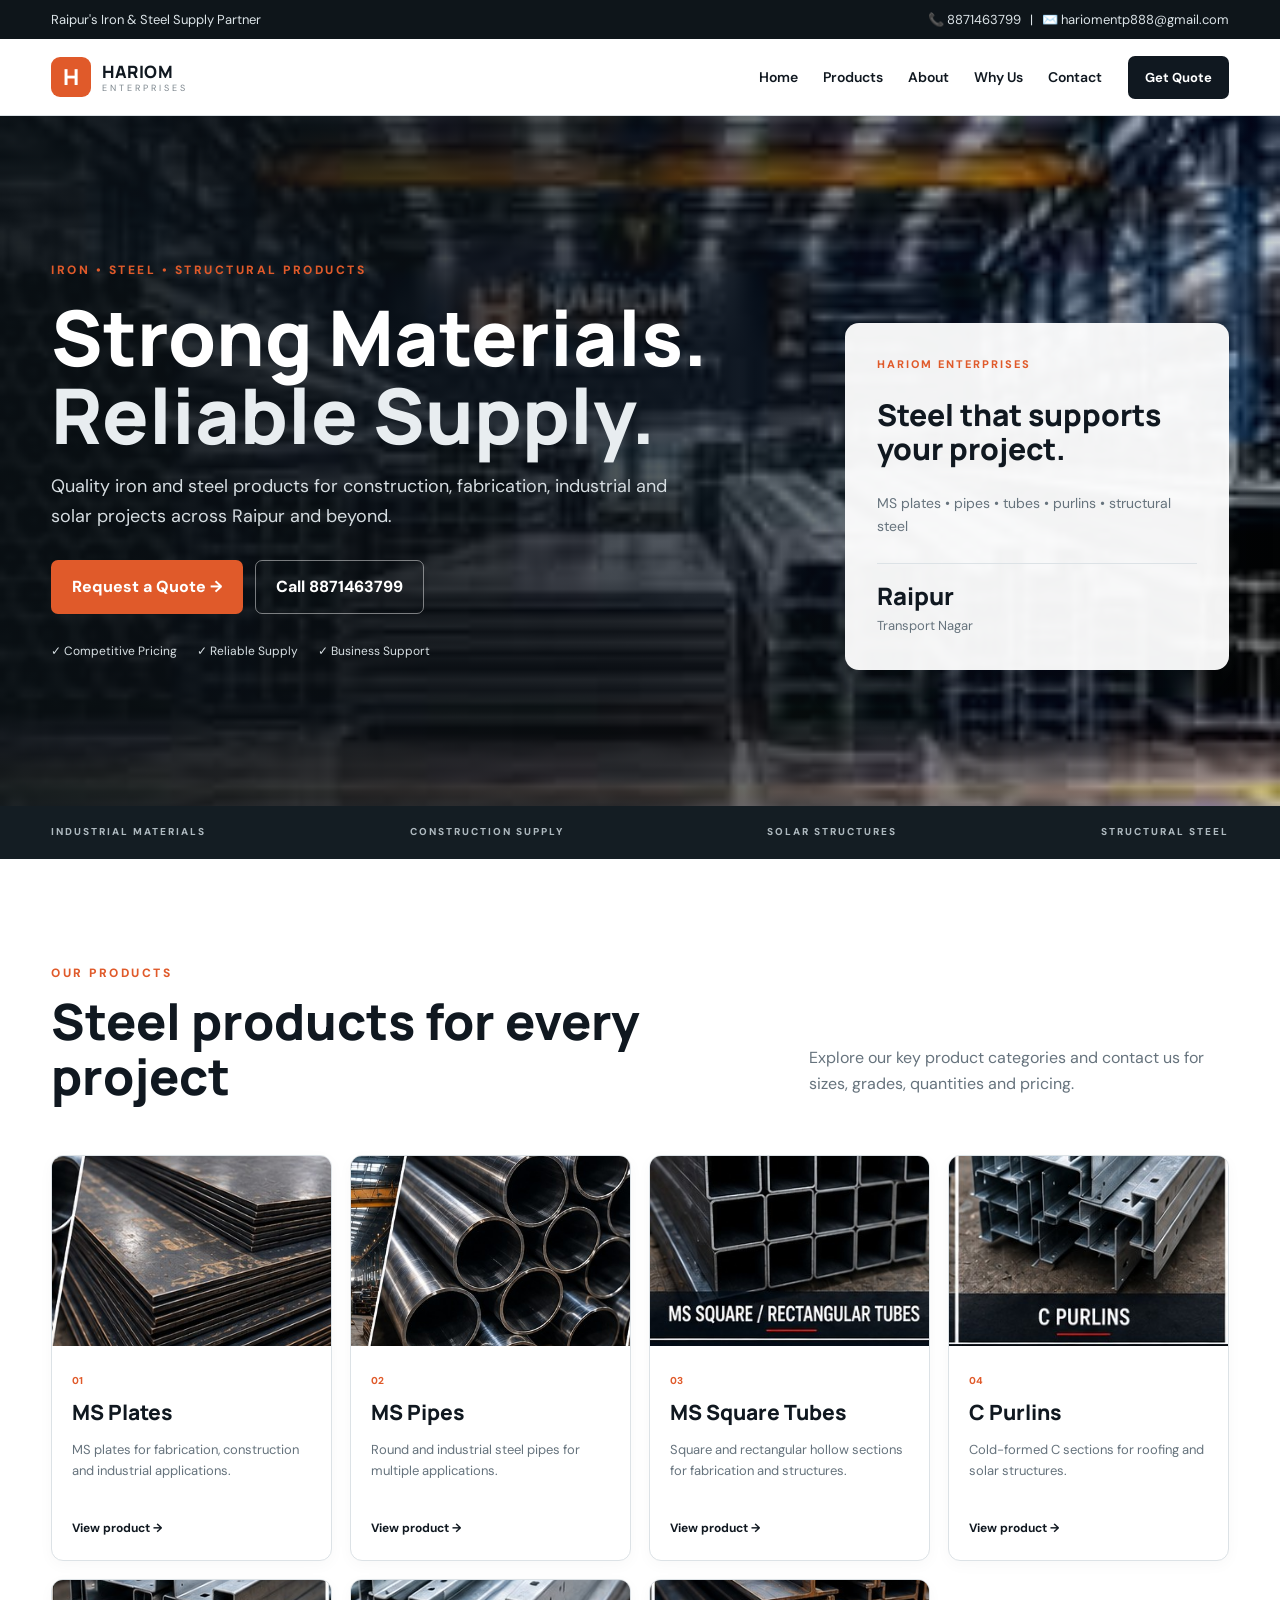
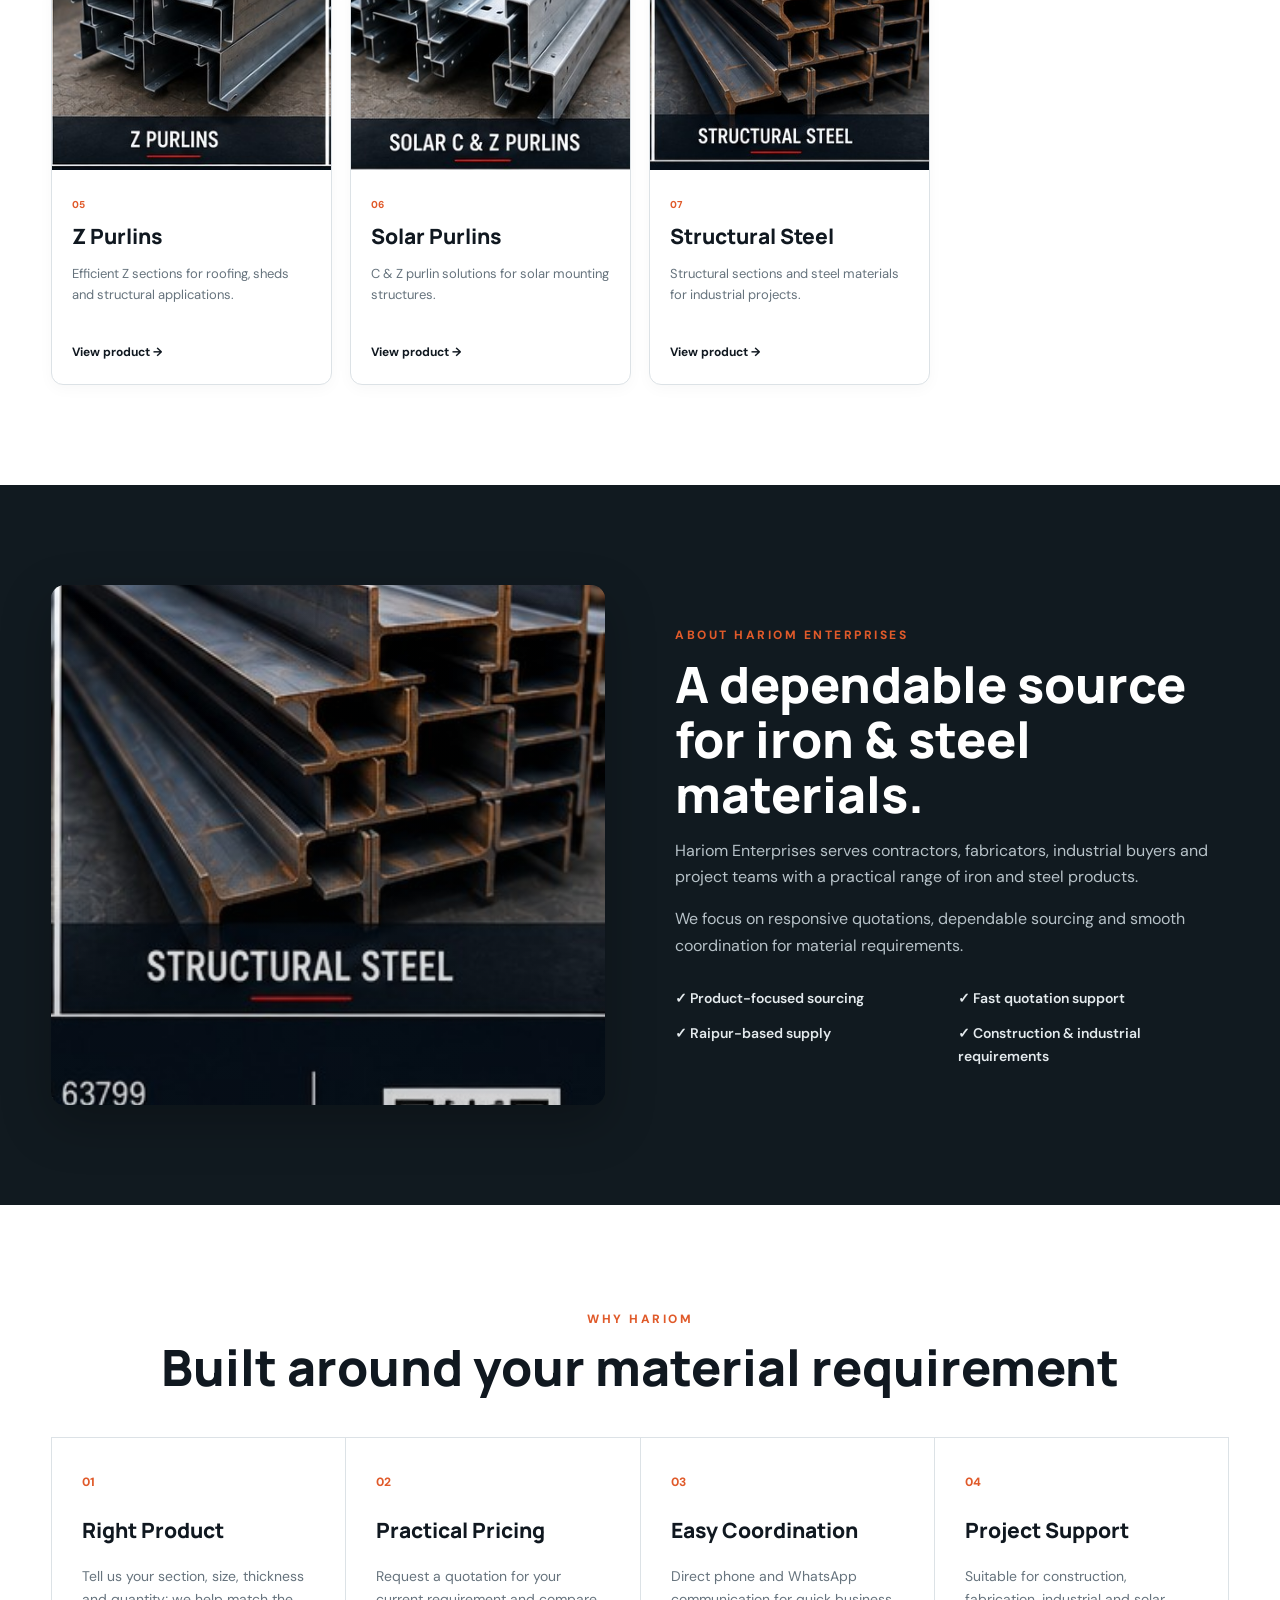
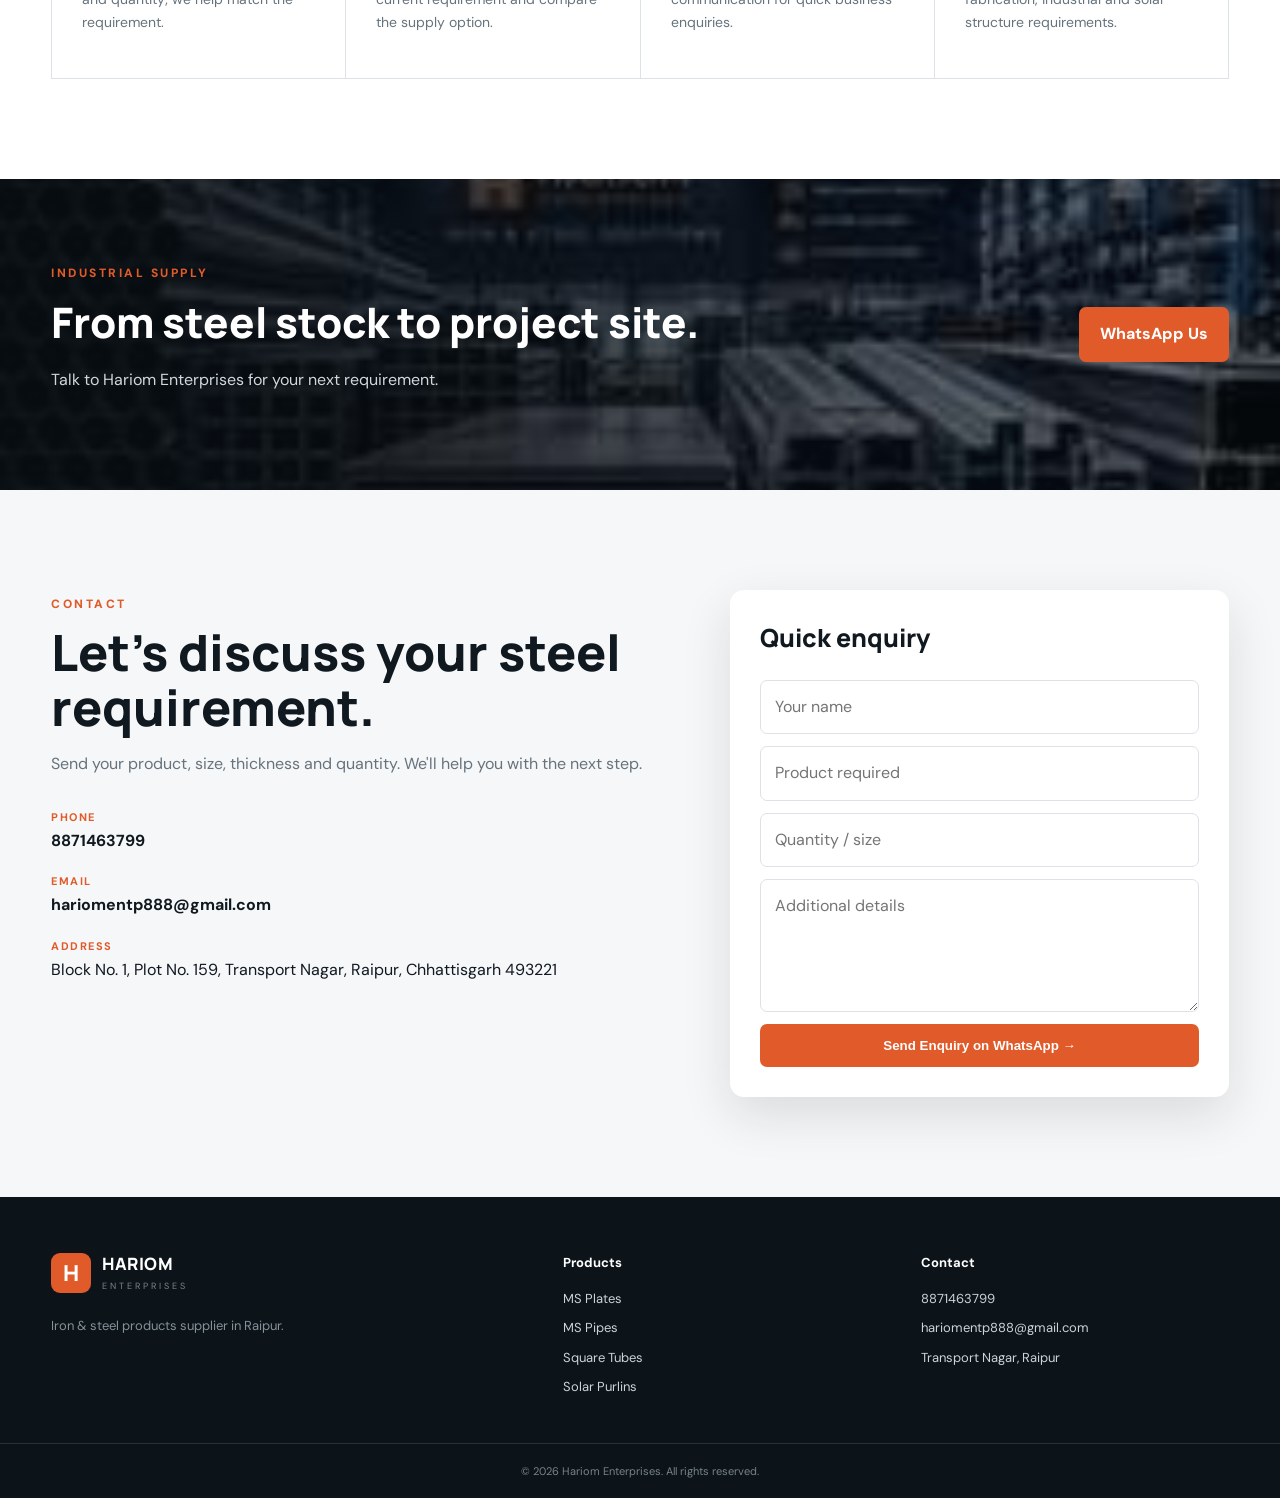
<file: index.html>
<!DOCTYPE html>
<html lang="en">
<head>
<meta charset="UTF-8">
<meta property="og:image" content="images/ms-plates.jpg?v=20260815-4">
<meta name="viewport" content="width=device-width, initial-scale=1.0">
<meta name="google-site-verification" content="VO7mSsvs2NDAKOU-EGrUl00qIFv66SoZCA-icgrVNXg">
<meta name="description" content="Hariom Enterprises, Raipur - trusted supplier of MS plates, MS pipes, square tubes, C & Z purlins, solar purlins and structural steel. Get a quote today.">
<meta name="keywords" content="iron steel supplier Raipur, MS plates Raipur, MS pipes Raipur, square tubes Raipur, C purlin Raipur, Z purlin Raipur, solar purlin Raipur, structural steel Raipur">
<meta name="robots" content="index, follow">
<link rel="canonical" href="https://hariomentp888-dotcom.github.io/hariom-enterprises/">
<title>Hariom Enterprises | Iron & Steel Supplier in Raipur</title>
<link rel="stylesheet" href="style.css?v=20260815-8">
</head>
<body>
<div class="topbar"><div class="wrap"><span>Raipur's Iron & Steel Supply Partner</span><span>📞 8871463799 &nbsp; | &nbsp; ✉️ hariomentp888@gmail.com</span></div></div>
<header class="header"><div class="wrap nav"><a class="brand" href="index.html"><span class="brand-mark">H</span><span><b>HARIOM</b><small>ENTERPRISES</small></span></a><button class="menu" aria-label="Open menu">☰</button><nav><a href="#home">Home</a><a href="#products">Products</a><a href="#about">About</a><a href="#why">Why Us</a><a href="#contact">Contact</a></nav><a class="nav-quote" href="https://wa.me/918871463799?text=Hello%20Hariom%20Enterprises,%20I%20need%20a%20quotation." target="_blank" rel="noopener">Get Quote</a></div></header>
<main>
<section id="home" class="hero"><div class="wrap hero-grid"><div class="hero-copy"><div class="eyebrow">IRON • STEEL • STRUCTURAL PRODUCTS</div><h1>Strong Materials.<br><em>Reliable Supply.</em></h1><p>Quality iron and steel products for construction, fabrication, industrial and solar projects across Raipur and beyond.</p><div class="actions"><a class="btn primary" href="https://wa.me/918871463799?text=Hello%20Hariom%20Enterprises,%20please%20send%20me%20a%20quotation." target="_blank" rel="noopener">Request a Quote →</a><a class="btn ghost" href="tel:+918871463799">Call 8871463799</a></div><div class="hero-points"><span>✓ Competitive Pricing</span><span>✓ Reliable Supply</span><span>✓ Business Support</span></div></div><div class="hero-card"><div class="card-label">HARIOM ENTERPRISES</div><h2>Steel that supports your project.</h2><p>MS plates • pipes • tubes • purlins • structural steel</p><div class="mini-stat"><b>Raipur</b><span>Transport Nagar</span></div></div></div></section>
<section class="trust-strip"><div class="wrap trust"><span>INDUSTRIAL MATERIALS</span><span>CONSTRUCTION SUPPLY</span><span>SOLAR STRUCTURES</span><span>STRUCTURAL STEEL</span></div></section>
<section id="products" class="section"><div class="wrap"><div class="section-head"><div><span class="kicker">OUR PRODUCTS</span><h2>Steel products for every project</h2></div><p>Explore our key product categories and contact us for sizes, grades, quantities and pricing.</p></div><div class="product-grid">
<a class="product" href="ms-plates-raipur.html"><div class="product-img plates"></div><div class="product-body"><span>01</span><h3>MS Plates</h3><p>MS plates for fabrication, construction and industrial applications.</p><b>View product →</b></div></a>
<a class="product" href="ms-pipes-raipur.html"><div class="product-img pipes"></div><div class="product-body"><span>02</span><h3>MS Pipes</h3><p>Round and industrial steel pipes for multiple applications.</p><b>View product →</b></div></a>
<a class="product" href="ms-square-tubes-raipur.html"><div class="product-img tubes"></div><div class="product-body"><span>03</span><h3>MS Square Tubes</h3><p>Square and rectangular hollow sections for fabrication and structures.</p><b>View product →</b></div></a>
<a class="product" href="c-purlins-raipur.html"><div class="product-img cpurlin"></div><div class="product-body"><span>04</span><h3>C Purlins</h3><p>Cold-formed C sections for roofing and solar structures.</p><b>View product →</b></div></a>
<a class="product" href="z-purlins-raipur.html"><div class="product-img zpurlin"></div><div class="product-body"><span>05</span><h3>Z Purlins</h3><p>Efficient Z sections for roofing, sheds and structural applications.</p><b>View product →</b></div></a>
<a class="product" href="solar-purlins-raipur.html"><div class="product-img solar"></div><div class="product-body"><span>06</span><h3>Solar Purlins</h3><p>C & Z purlin solutions for solar mounting structures.</p><b>View product →</b></div></a>
<a class="product" href="structural-steel-raipur.html"><div class="product-img structural"></div><div class="product-body"><span>07</span><h3>Structural Steel</h3><p>Structural sections and steel materials for industrial projects.</p><b>View product →</b></div></a>
</div></div></section>
<section id="about" class="split section dark"><div class="wrap split-grid"><div class="image-panel"><img src="images/structural-steel.jpg?v=20260815-9" alt="Hariom Enterprises structural steel products and warehouse supply in Raipur" loading="eager"></div><div class="content-panel"><span class="kicker">ABOUT HARIOM ENTERPRISES</span><h2>A dependable source for iron & steel materials.</h2><p>Hariom Enterprises serves contractors, fabricators, industrial buyers and project teams with a practical range of iron and steel products.</p><p>We focus on responsive quotations, dependable sourcing and smooth coordination for material requirements.</p><div class="checks"><span>✓ Product-focused sourcing</span><span>✓ Fast quotation support</span><span>✓ Raipur-based supply</span><span>✓ Construction & industrial requirements</span></div></div></div></section>
<section id="why" class="section"><div class="wrap"><div class="section-head center"><div><span class="kicker">WHY HARIOM</span><h2>Built around your material requirement</h2></div></div><div class="why-grid"><div class="why"><i>01</i><h3>Right Product</h3><p>Tell us your section, size, thickness and quantity; we help match the requirement.</p></div><div class="why"><i>02</i><h3>Practical Pricing</h3><p>Request a quotation for your current requirement and compare the supply option.</p></div><div class="why"><i>03</i><h3>Easy Coordination</h3><p>Direct phone and WhatsApp communication for quick business enquiries.</p></div><div class="why"><i>04</i><h3>Project Support</h3><p>Suitable for construction, fabrication, industrial and solar structure requirements.</p></div></div></div></section>
<section class="image-banner"><div class="wrap banner-inner"><div><span class="kicker">INDUSTRIAL SUPPLY</span><h2>From steel stock to project site.</h2><p>Talk to Hariom Enterprises for your next requirement.</p></div><a class="btn primary" href="https://wa.me/918871463799?text=Hello%20Hariom%20Enterprises,%20I%20want%20to%20discuss%20a%20steel%20requirement." target="_blank" rel="noopener">WhatsApp Us</a></div></section>
<section id="contact" class="section contact-section"><div class="wrap contact-grid"><div><span class="kicker">CONTACT</span><h2>Let's discuss your steel requirement.</h2><p>Send your product, size, thickness and quantity. We'll help you with the next step.</p><div class="contact-list"><div><b>Phone</b><a href="tel:+918871463799">8871463799</a></div><div><b>Email</b><a href="mailto:hariomentp888@gmail.com">hariomentp888@gmail.com</a></div><div><b>Address</b><span>Block No. 1, Plot No. 159, Transport Nagar, Raipur, Chhattisgarh 493221</span></div></div></div><div class="quote-box"><h3>Quick enquiry</h3><form onsubmit="sendWhatsApp(event)"><input id="name" required placeholder="Your name"><input id="product" required placeholder="Product required"><input id="qty" placeholder="Quantity / size"><textarea id="message" rows="4" placeholder="Additional details"></textarea><button class="btn primary" type="submit">Send Enquiry on WhatsApp →</button></form></div></div></section>
</main>
<footer><div class="wrap footer-grid"><div><a class="brand footer-brand" href="index.html"><span class="brand-mark">H</span><span><b>HARIOM</b><small>ENTERPRISES</small></span></a><p>Iron & steel products supplier in Raipur.</p></div><div><b>Products</b><a href="ms-plates-raipur.html">MS Plates</a><a href="ms-pipes-raipur.html">MS Pipes</a><a href="ms-square-tubes-raipur.html">Square Tubes</a><a href="solar-purlins-raipur.html">Solar Purlins</a></div><div><b>Contact</b><a href="tel:+918871463799">8871463799</a><a href="mailto:hariomentp888@gmail.com">hariomentp888@gmail.com</a><span>Transport Nagar, Raipur</span></div></div><div class="copyright">© 2026 Hariom Enterprises. All rights reserved.</div></footer>
<script src="script.js?v=20260815-4"></script>
</body></html>
</file>
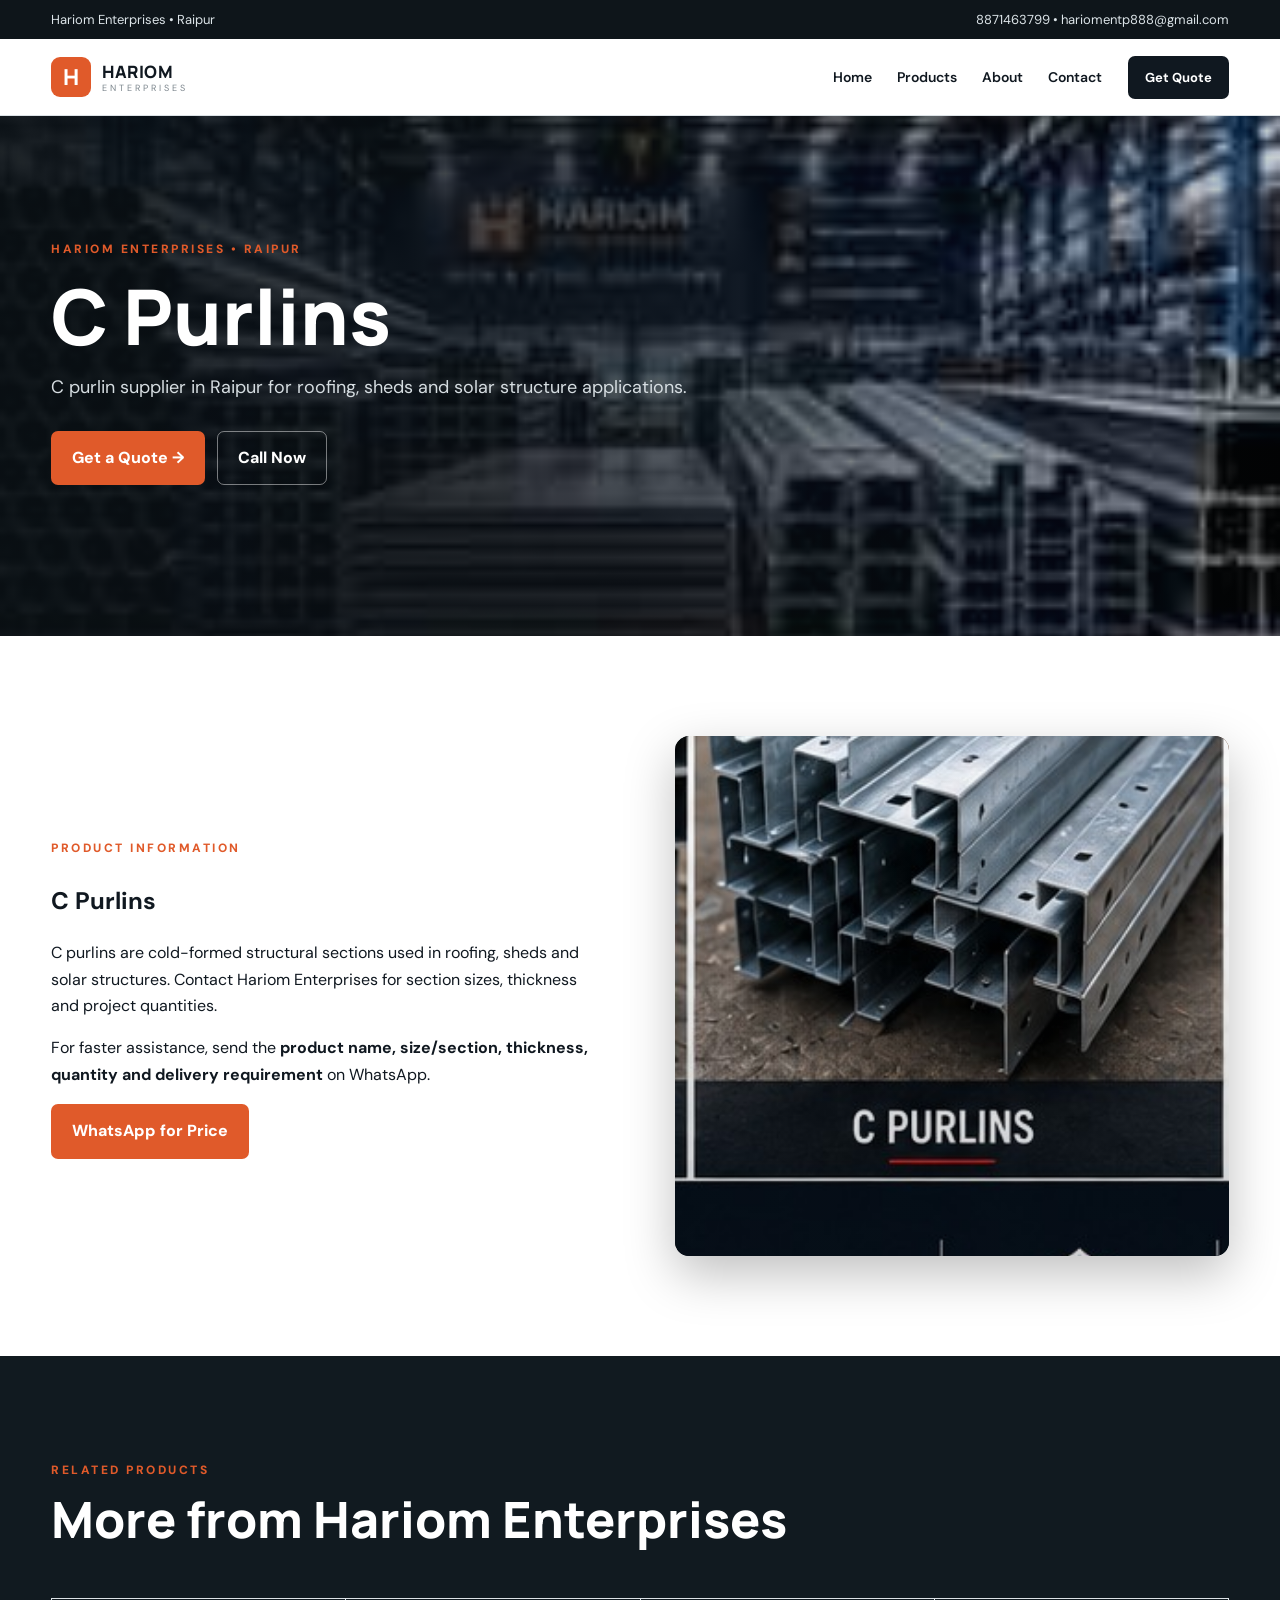
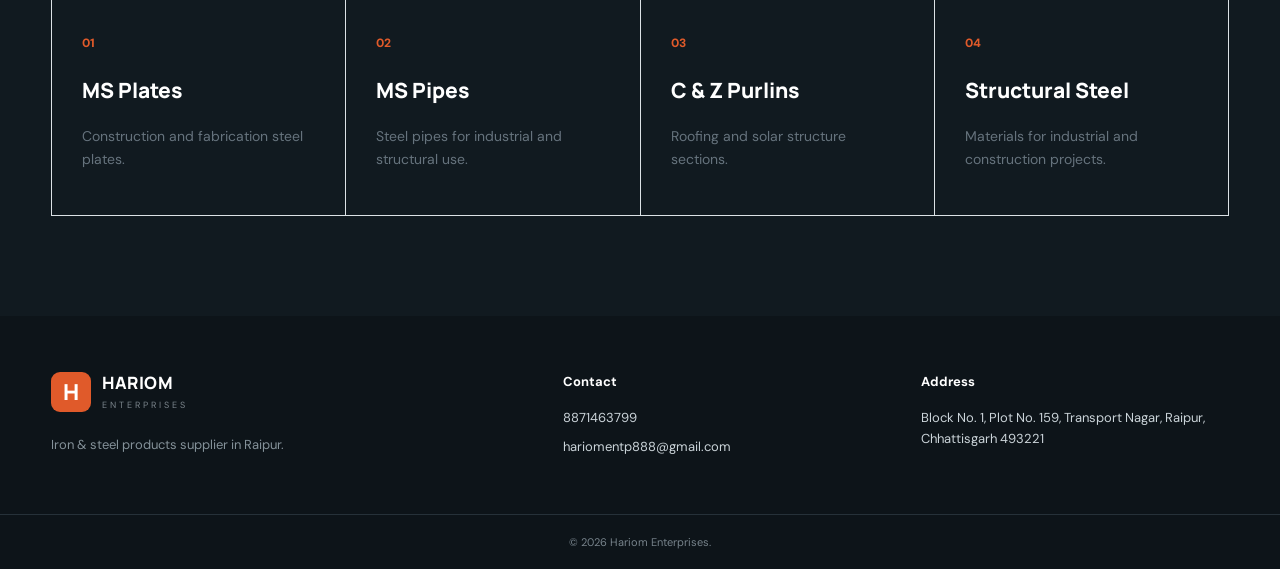
<file: c-purlins-raipur.html>
<!DOCTYPE html>
<html lang="en"><head>
<meta charset="UTF-8"><meta name="viewport" content="width=device-width, initial-scale=1.0">
<meta name="google-site-verification" content="VO7mSsvs2NDAKOU-EGrUl00qIFv66SoZCA-icgrVNXg">
<meta name="description" content="C purlin supplier in Raipur for roofing, sheds and solar structure applications."><meta name="robots" content="index, follow"><link rel="canonical" href="https://hariomentp888-dotcom.github.io/hariom-enterprises/c-purlins-raipur.html">
<title>C Purlins in Raipur | Hariom Enterprises</title><link rel="stylesheet" href="style.css">
</head><body>
<div class="topbar"><div class="wrap"><span>Hariom Enterprises • Raipur</span><span>8871463799 • hariomentp888@gmail.com</span></div></div>
<header class="header"><div class="wrap nav"><a class="brand" href="index.html"><span class="brand-mark">H</span><span><b>HARIOM</b><small>ENTERPRISES</small></span></a><button class="menu">☰</button><nav><a href="index.html#home">Home</a><a href="index.html#products">Products</a><a href="index.html#about">About</a><a href="index.html#contact">Contact</a></nav><a class="nav-quote" href="https://wa.me/918871463799?text=Hello%20Hariom%20Enterprises,%20I%20need%20a%20quotation." target="_blank">Get Quote</a></div></header>
<section class="hero" style="min-height:520px"><div class="wrap hero-grid"><div class="hero-copy"><div class="eyebrow">HARIOM ENTERPRISES • RAIPUR</div><h1>C Purlins</h1><p>C purlin supplier in Raipur for roofing, sheds and solar structure applications.</p><div class="actions"><a class="btn primary" href="https://wa.me/918871463799?text=Hello%20Hariom%20Enterprises,%20I%20need%20a%20quotation%20for%20C Purlins." target="_blank">Get a Quote →</a><a class="btn ghost" href="tel:+918871463799">Call Now</a></div></div></div></section>
<section class="section"><div class="wrap split-grid"><div><span class="kicker">PRODUCT INFORMATION</span><h2>C Purlins</h2><p>C purlins are cold-formed structural sections used in roofing, sheds and solar structures. Contact Hariom Enterprises for section sizes, thickness and project quantities.</p><p>For faster assistance, send the <b>product name, size/section, thickness, quantity and delivery requirement</b> on WhatsApp.</p><a class="btn primary" href="https://wa.me/918871463799?text=Hello%20Hariom%20Enterprises,%20please%20quote%20for%20C Purlins." target="_blank">WhatsApp for Price</a></div><div class="image-panel"><img src="images/c-purlins.jpg" alt="C Purlins industrial steel supply" loading="lazy" decoding="async"></div></div></section>
<section class="dark section"><div class="wrap"><div class="section-head"><div><span class="kicker">RELATED PRODUCTS</span><h2>More from Hariom Enterprises</h2></div></div><div class="why-grid"><a class="why" href="ms-plates-raipur.html"><i>01</i><h3>MS Plates</h3><p>Construction and fabrication steel plates.</p></a><a class="why" href="ms-pipes-raipur.html"><i>02</i><h3>MS Pipes</h3><p>Steel pipes for industrial and structural use.</p></a><a class="why" href="c-purlins-raipur.html"><i>03</i><h3>C & Z Purlins</h3><p>Roofing and solar structure sections.</p></a><a class="why" href="structural-steel-raipur.html"><i>04</i><h3>Structural Steel</h3><p>Materials for industrial and construction projects.</p></a></div></div></section>
<footer><div class="wrap footer-grid"><div><a class="brand footer-brand" href="index.html"><span class="brand-mark">H</span><span><b>HARIOM</b><small>ENTERPRISES</small></span></a><p>Iron & steel products supplier in Raipur.</p></div><div><b>Contact</b><a href="tel:+918871463799">8871463799</a><a href="mailto:hariomentp888@gmail.com">hariomentp888@gmail.com</a></div><div><b>Address</b><span>Block No. 1, Plot No. 159, Transport Nagar, Raipur, Chhattisgarh 493221</span></div></div><div class="copyright">© 2026 Hariom Enterprises.</div></footer>
<script src="script.js"></script></body></html>
</file>
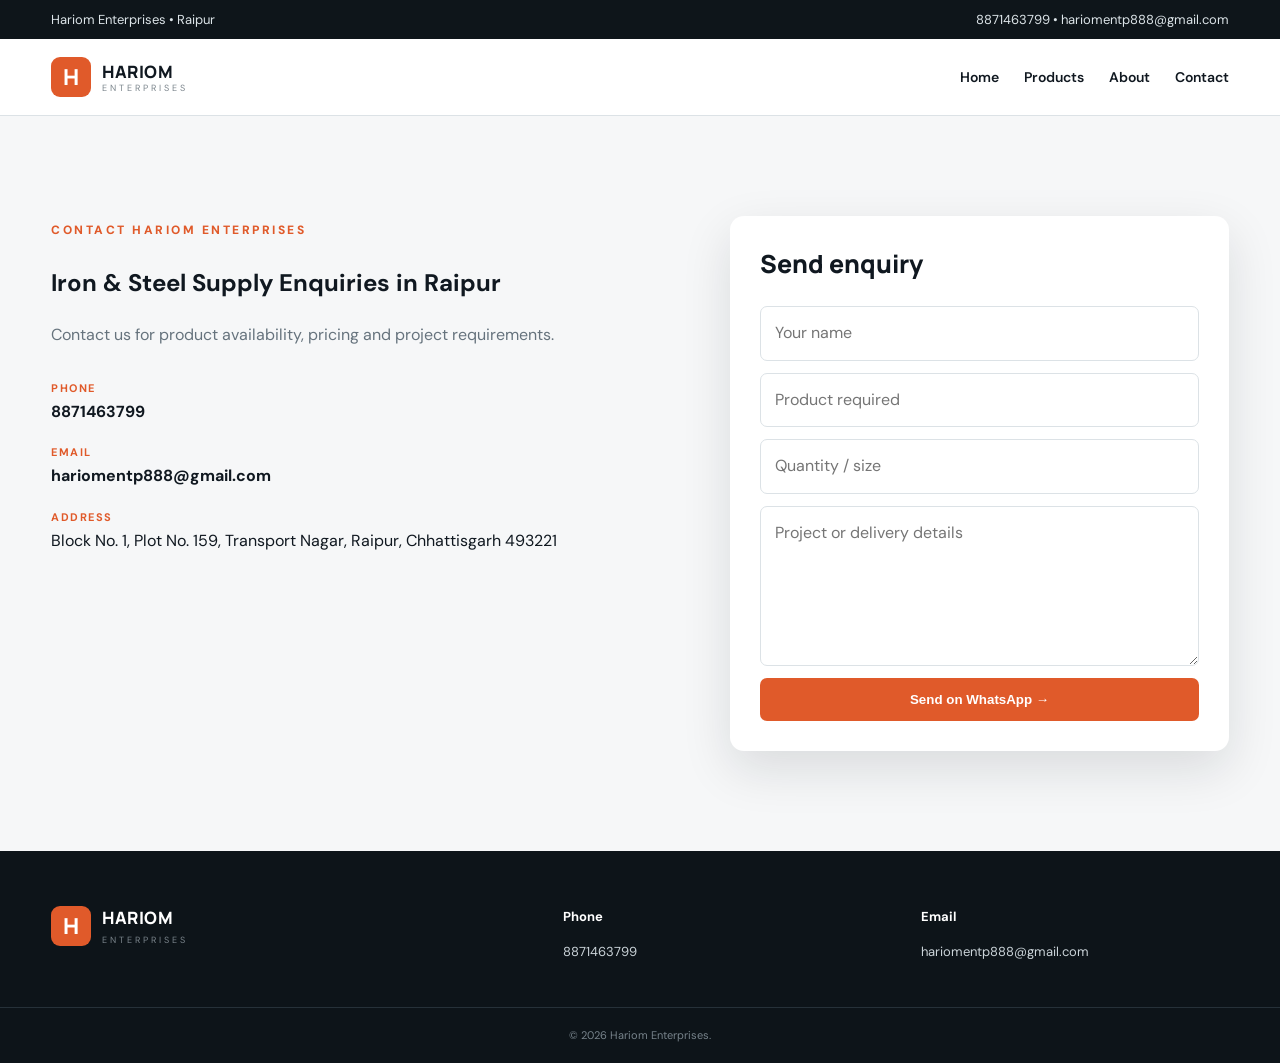
<file: contact.html>
<!DOCTYPE html><html lang="en"><head><meta charset="UTF-8"><meta name="viewport" content="width=device-width,initial-scale=1.0"><meta name="google-site-verification" content="VO7mSsvs2NDAKOU-EGrUl00qIFv66SoZCA-icgrVNXg"><meta name="description" content="Contact Hariom Enterprises in Transport Nagar, Raipur for MS plates, pipes, square tubes, C & Z purlins and structural steel."><link rel="canonical" href="https://hariomentp888-dotcom.github.io/hariom-enterprises/contact.html"><title>Contact Hariom Enterprises | Raipur Iron & Steel Supplier</title><link rel="stylesheet" href="style.css"></head><body><div class="topbar"><div class="wrap"><span>Hariom Enterprises • Raipur</span><span>8871463799 • hariomentp888@gmail.com</span></div></div><header class="header"><div class="wrap nav"><a class="brand" href="index.html"><span class="brand-mark">H</span><span><b>HARIOM</b><small>ENTERPRISES</small></span></a><nav><a href="index.html#home">Home</a><a href="index.html#products">Products</a><a href="index.html#about">About</a><a href="contact.html">Contact</a></nav></div></header><section class="section contact-section"><div class="wrap contact-grid"><div><span class="kicker">CONTACT HARIOM ENTERPRISES</span><h1>Iron & Steel Supply Enquiries in Raipur</h1><p>Contact us for product availability, pricing and project requirements.</p><div class="contact-list"><div><b>Phone</b><a href="tel:+918871463799">8871463799</a></div><div><b>Email</b><a href="mailto:hariomentp888@gmail.com">hariomentp888@gmail.com</a></div><div><b>Address</b><span>Block No. 1, Plot No. 159, Transport Nagar, Raipur, Chhattisgarh 493221</span></div></div></div><div class="quote-box"><h3>Send enquiry</h3><form onsubmit="sendWhatsApp(event)"><input id="name" required placeholder="Your name"><input id="product" required placeholder="Product required"><input id="qty" placeholder="Quantity / size"><textarea id="message" rows="5" placeholder="Project or delivery details"></textarea><button class="btn primary" type="submit">Send on WhatsApp →</button></form></div></div></section><footer><div class="wrap footer-grid"><div><a class="brand footer-brand" href="index.html"><span class="brand-mark">H</span><span><b>HARIOM</b><small>ENTERPRISES</small></span></a></div><div><b>Phone</b><a href="tel:+918871463799">8871463799</a></div><div><b>Email</b><a href="mailto:hariomentp888@gmail.com">hariomentp888@gmail.com</a></div></div><div class="copyright">© 2026 Hariom Enterprises.</div></footer><script src="script.js"></script></body></html>
</file>
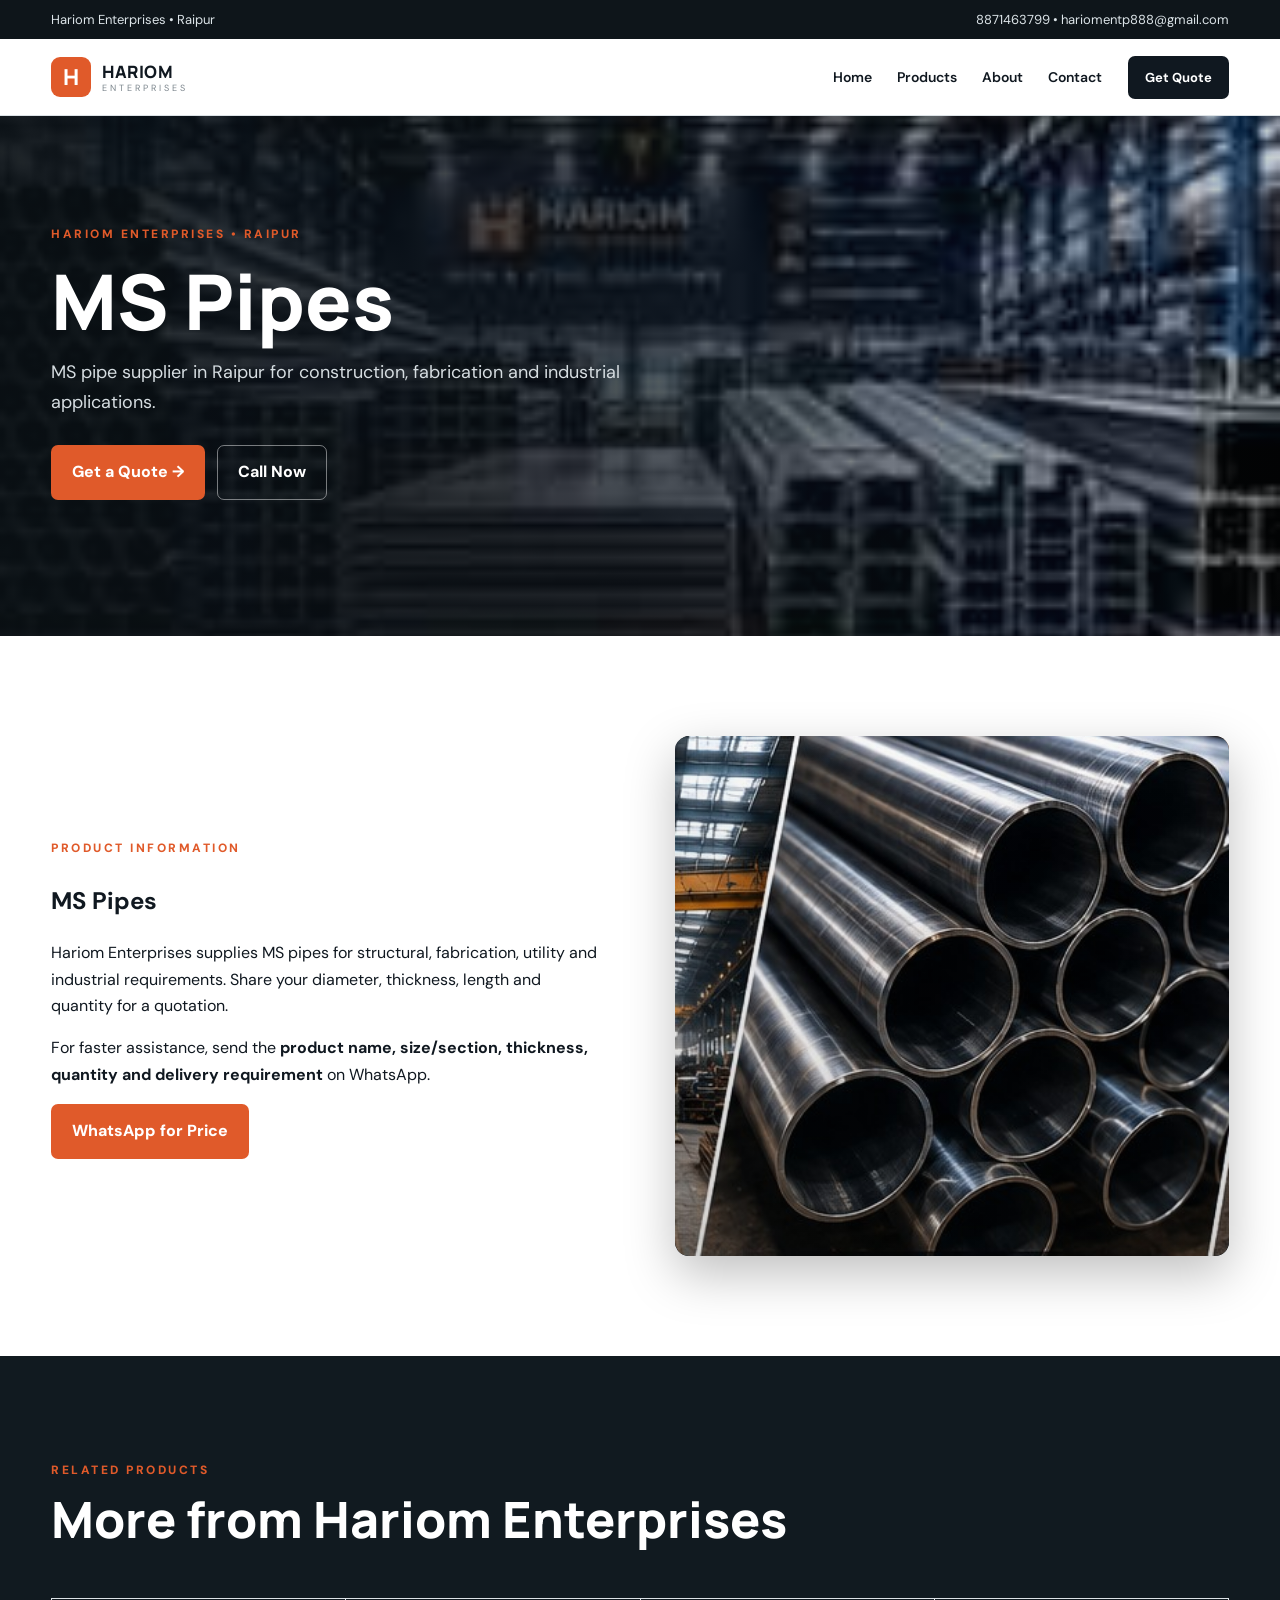
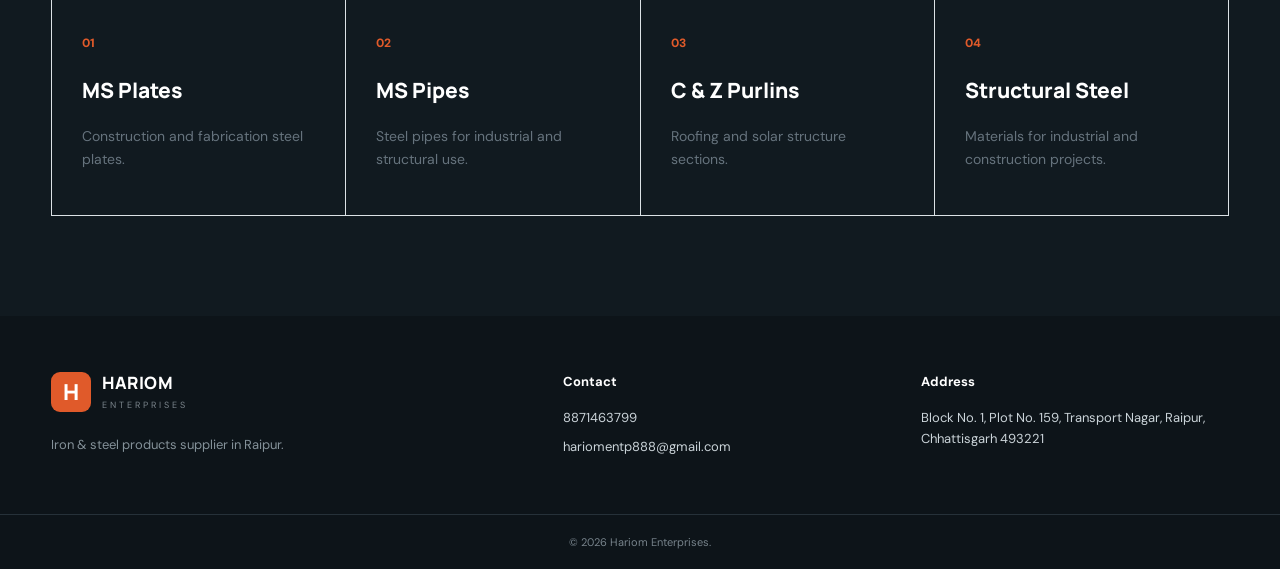
<file: ms-pipes-raipur.html>
<!DOCTYPE html>
<html lang="en"><head>
<meta charset="UTF-8"><meta name="viewport" content="width=device-width, initial-scale=1.0">
<meta name="google-site-verification" content="VO7mSsvs2NDAKOU-EGrUl00qIFv66SoZCA-icgrVNXg">
<meta name="description" content="MS pipe supplier in Raipur for construction, fabrication and industrial applications."><meta name="robots" content="index, follow"><link rel="canonical" href="https://hariomentp888-dotcom.github.io/hariom-enterprises/ms-pipes-raipur.html">
<title>MS Pipes in Raipur | Hariom Enterprises</title><link rel="stylesheet" href="style.css">
</head><body>
<div class="topbar"><div class="wrap"><span>Hariom Enterprises • Raipur</span><span>8871463799 • hariomentp888@gmail.com</span></div></div>
<header class="header"><div class="wrap nav"><a class="brand" href="index.html"><span class="brand-mark">H</span><span><b>HARIOM</b><small>ENTERPRISES</small></span></a><button class="menu">☰</button><nav><a href="index.html#home">Home</a><a href="index.html#products">Products</a><a href="index.html#about">About</a><a href="index.html#contact">Contact</a></nav><a class="nav-quote" href="https://wa.me/918871463799?text=Hello%20Hariom%20Enterprises,%20I%20need%20a%20quotation." target="_blank">Get Quote</a></div></header>
<section class="hero" style="min-height:520px"><div class="wrap hero-grid"><div class="hero-copy"><div class="eyebrow">HARIOM ENTERPRISES • RAIPUR</div><h1>MS Pipes</h1><p>MS pipe supplier in Raipur for construction, fabrication and industrial applications.</p><div class="actions"><a class="btn primary" href="https://wa.me/918871463799?text=Hello%20Hariom%20Enterprises,%20I%20need%20a%20quotation%20for%20MS Pipes." target="_blank">Get a Quote →</a><a class="btn ghost" href="tel:+918871463799">Call Now</a></div></div></div></section>
<section class="section"><div class="wrap split-grid"><div><span class="kicker">PRODUCT INFORMATION</span><h2>MS Pipes</h2><p>Hariom Enterprises supplies MS pipes for structural, fabrication, utility and industrial requirements. Share your diameter, thickness, length and quantity for a quotation.</p><p>For faster assistance, send the <b>product name, size/section, thickness, quantity and delivery requirement</b> on WhatsApp.</p><a class="btn primary" href="https://wa.me/918871463799?text=Hello%20Hariom%20Enterprises,%20please%20quote%20for%20MS Pipes." target="_blank">WhatsApp for Price</a></div><div class="image-panel"><img src="images/ms-pipes.jpg" alt="MS Pipes industrial steel supply" loading="lazy" decoding="async"></div></div></section>
<section class="dark section"><div class="wrap"><div class="section-head"><div><span class="kicker">RELATED PRODUCTS</span><h2>More from Hariom Enterprises</h2></div></div><div class="why-grid"><a class="why" href="ms-plates-raipur.html"><i>01</i><h3>MS Plates</h3><p>Construction and fabrication steel plates.</p></a><a class="why" href="ms-pipes-raipur.html"><i>02</i><h3>MS Pipes</h3><p>Steel pipes for industrial and structural use.</p></a><a class="why" href="c-purlins-raipur.html"><i>03</i><h3>C & Z Purlins</h3><p>Roofing and solar structure sections.</p></a><a class="why" href="structural-steel-raipur.html"><i>04</i><h3>Structural Steel</h3><p>Materials for industrial and construction projects.</p></a></div></div></section>
<footer><div class="wrap footer-grid"><div><a class="brand footer-brand" href="index.html"><span class="brand-mark">H</span><span><b>HARIOM</b><small>ENTERPRISES</small></span></a><p>Iron & steel products supplier in Raipur.</p></div><div><b>Contact</b><a href="tel:+918871463799">8871463799</a><a href="mailto:hariomentp888@gmail.com">hariomentp888@gmail.com</a></div><div><b>Address</b><span>Block No. 1, Plot No. 159, Transport Nagar, Raipur, Chhattisgarh 493221</span></div></div><div class="copyright">© 2026 Hariom Enterprises.</div></footer>
<script src="script.js"></script></body></html>
</file>
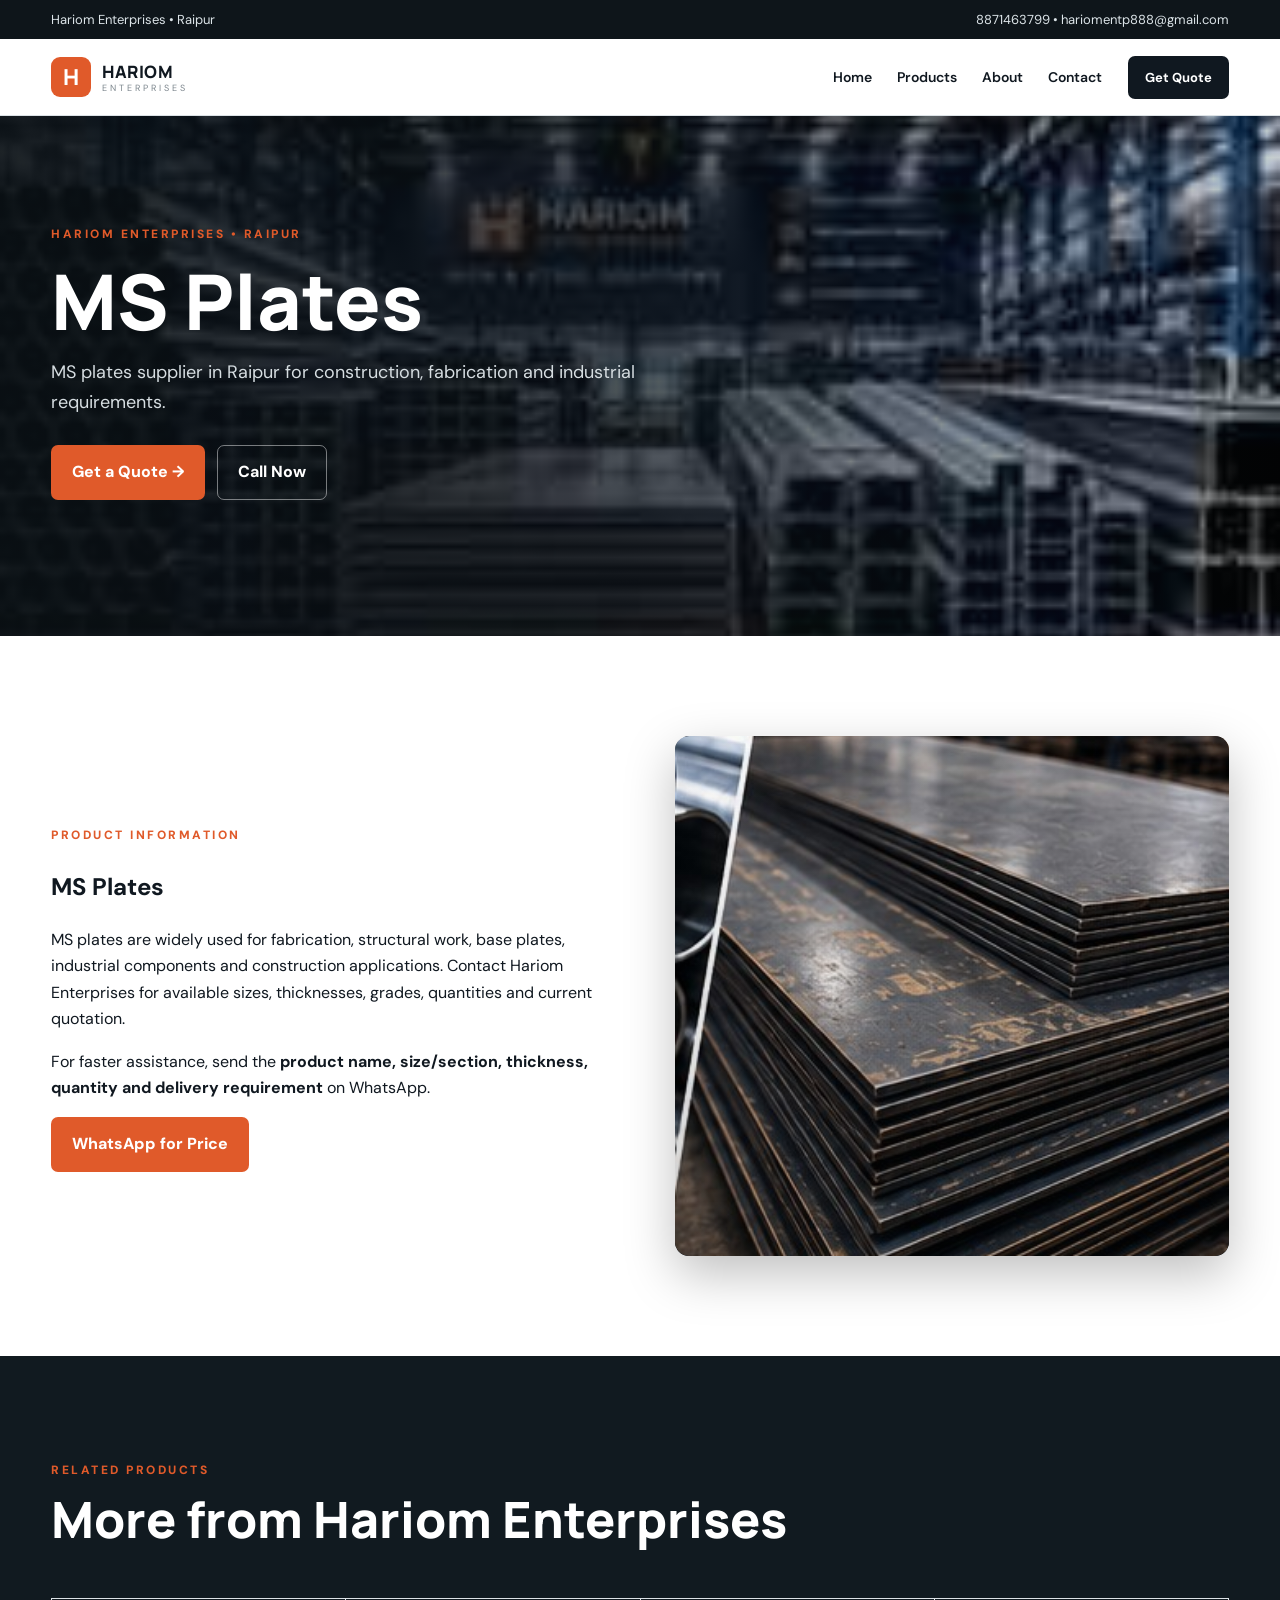
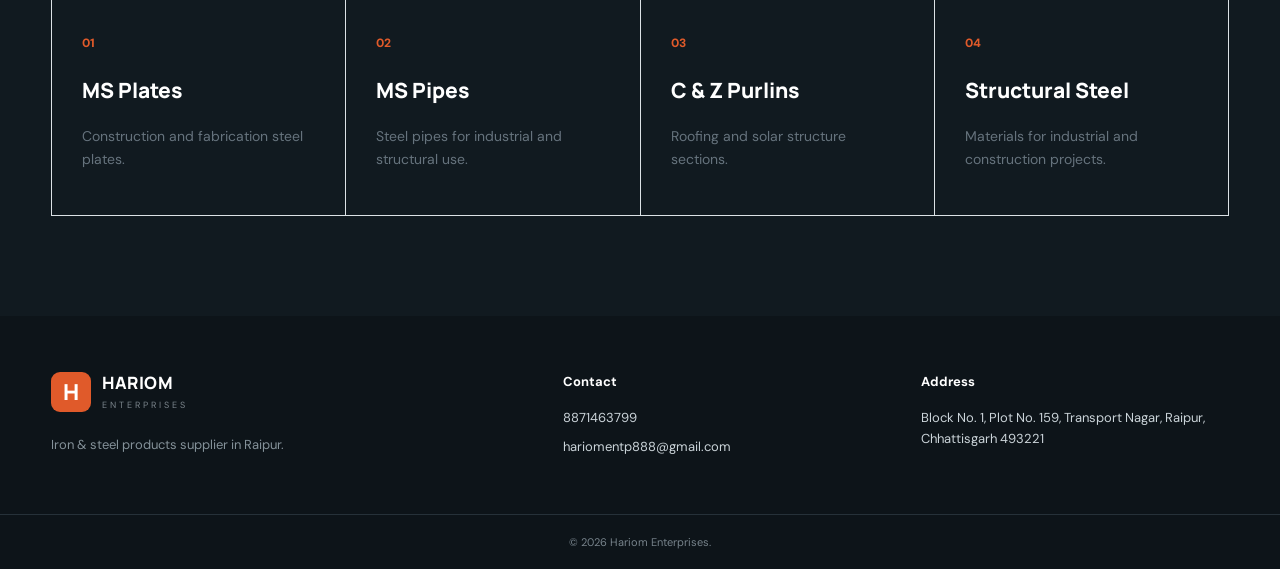
<file: ms-plates-raipur.html>
<!DOCTYPE html>
<html lang="en"><head>
<meta charset="UTF-8"><meta name="viewport" content="width=device-width, initial-scale=1.0">
<meta name="google-site-verification" content="VO7mSsvs2NDAKOU-EGrUl00qIFv66SoZCA-icgrVNXg">
<meta name="description" content="MS plates supplier in Raipur for construction, fabrication and industrial requirements."><meta name="robots" content="index, follow"><link rel="canonical" href="https://hariomentp888-dotcom.github.io/hariom-enterprises/ms-plates-raipur.html">
<title>MS Plates in Raipur | Hariom Enterprises</title><link rel="stylesheet" href="style.css">
</head><body>
<div class="topbar"><div class="wrap"><span>Hariom Enterprises • Raipur</span><span>8871463799 • hariomentp888@gmail.com</span></div></div>
<header class="header"><div class="wrap nav"><a class="brand" href="index.html"><span class="brand-mark">H</span><span><b>HARIOM</b><small>ENTERPRISES</small></span></a><button class="menu">☰</button><nav><a href="index.html#home">Home</a><a href="index.html#products">Products</a><a href="index.html#about">About</a><a href="index.html#contact">Contact</a></nav><a class="nav-quote" href="https://wa.me/918871463799?text=Hello%20Hariom%20Enterprises,%20I%20need%20a%20quotation." target="_blank">Get Quote</a></div></header>
<section class="hero" style="min-height:520px"><div class="wrap hero-grid"><div class="hero-copy"><div class="eyebrow">HARIOM ENTERPRISES • RAIPUR</div><h1>MS Plates</h1><p>MS plates supplier in Raipur for construction, fabrication and industrial requirements.</p><div class="actions"><a class="btn primary" href="https://wa.me/918871463799?text=Hello%20Hariom%20Enterprises,%20I%20need%20a%20quotation%20for%20MS Plates." target="_blank">Get a Quote →</a><a class="btn ghost" href="tel:+918871463799">Call Now</a></div></div></div></section>
<section class="section"><div class="wrap split-grid"><div><span class="kicker">PRODUCT INFORMATION</span><h2>MS Plates</h2><p>MS plates are widely used for fabrication, structural work, base plates, industrial components and construction applications. Contact Hariom Enterprises for available sizes, thicknesses, grades, quantities and current quotation.</p><p>For faster assistance, send the <b>product name, size/section, thickness, quantity and delivery requirement</b> on WhatsApp.</p><a class="btn primary" href="https://wa.me/918871463799?text=Hello%20Hariom%20Enterprises,%20please%20quote%20for%20MS Plates." target="_blank">WhatsApp for Price</a></div><div class="image-panel"><img src="images/ms-plates.jpg" alt="MS Plates industrial steel supply" loading="lazy" decoding="async"></div></div></section>
<section class="dark section"><div class="wrap"><div class="section-head"><div><span class="kicker">RELATED PRODUCTS</span><h2>More from Hariom Enterprises</h2></div></div><div class="why-grid"><a class="why" href="ms-plates-raipur.html"><i>01</i><h3>MS Plates</h3><p>Construction and fabrication steel plates.</p></a><a class="why" href="ms-pipes-raipur.html"><i>02</i><h3>MS Pipes</h3><p>Steel pipes for industrial and structural use.</p></a><a class="why" href="c-purlins-raipur.html"><i>03</i><h3>C & Z Purlins</h3><p>Roofing and solar structure sections.</p></a><a class="why" href="structural-steel-raipur.html"><i>04</i><h3>Structural Steel</h3><p>Materials for industrial and construction projects.</p></a></div></div></section>
<footer><div class="wrap footer-grid"><div><a class="brand footer-brand" href="index.html"><span class="brand-mark">H</span><span><b>HARIOM</b><small>ENTERPRISES</small></span></a><p>Iron & steel products supplier in Raipur.</p></div><div><b>Contact</b><a href="tel:+918871463799">8871463799</a><a href="mailto:hariomentp888@gmail.com">hariomentp888@gmail.com</a></div><div><b>Address</b><span>Block No. 1, Plot No. 159, Transport Nagar, Raipur, Chhattisgarh 493221</span></div></div><div class="copyright">© 2026 Hariom Enterprises.</div></footer>
<script src="script.js"></script></body></html>
</file>
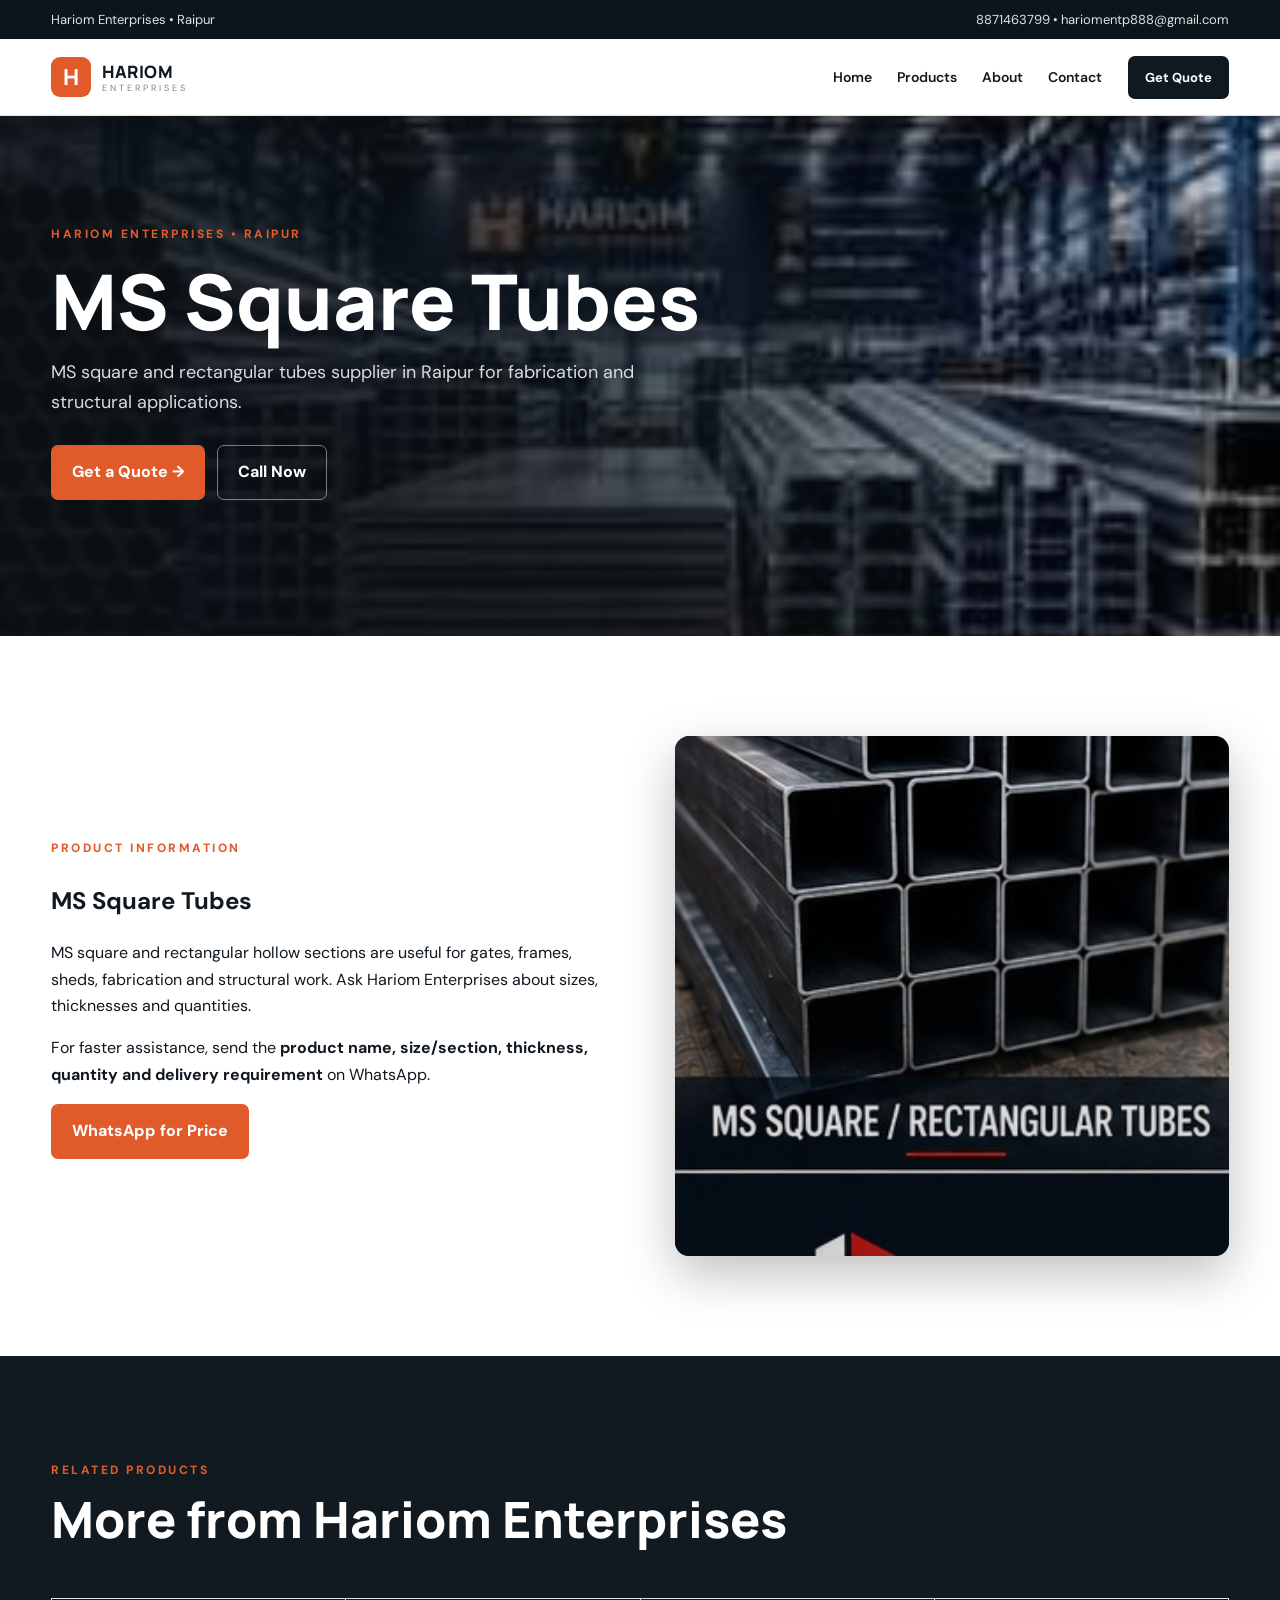
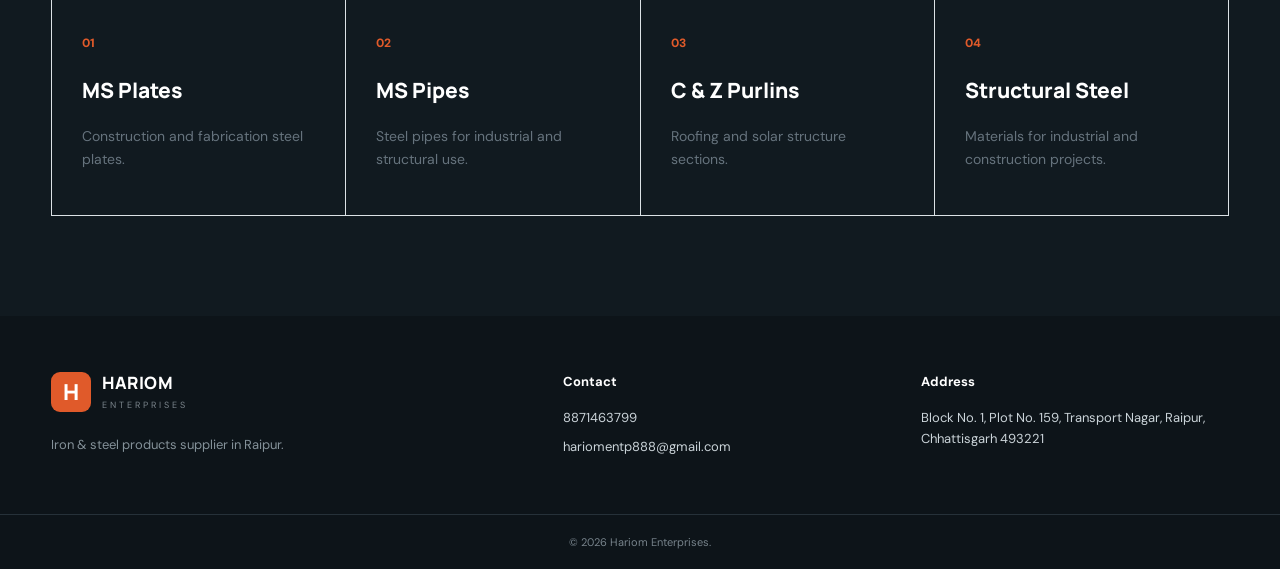
<file: ms-square-tubes-raipur.html>
<!DOCTYPE html>
<html lang="en"><head>
<meta charset="UTF-8"><meta name="viewport" content="width=device-width, initial-scale=1.0">
<meta name="google-site-verification" content="VO7mSsvs2NDAKOU-EGrUl00qIFv66SoZCA-icgrVNXg">
<meta name="description" content="MS square and rectangular tubes supplier in Raipur for fabrication and structural applications."><meta name="robots" content="index, follow"><link rel="canonical" href="https://hariomentp888-dotcom.github.io/hariom-enterprises/ms-square-tubes-raipur.html">
<title>MS Square Tubes in Raipur | Hariom Enterprises</title><link rel="stylesheet" href="style.css">
</head><body>
<div class="topbar"><div class="wrap"><span>Hariom Enterprises • Raipur</span><span>8871463799 • hariomentp888@gmail.com</span></div></div>
<header class="header"><div class="wrap nav"><a class="brand" href="index.html"><span class="brand-mark">H</span><span><b>HARIOM</b><small>ENTERPRISES</small></span></a><button class="menu">☰</button><nav><a href="index.html#home">Home</a><a href="index.html#products">Products</a><a href="index.html#about">About</a><a href="index.html#contact">Contact</a></nav><a class="nav-quote" href="https://wa.me/918871463799?text=Hello%20Hariom%20Enterprises,%20I%20need%20a%20quotation." target="_blank">Get Quote</a></div></header>
<section class="hero" style="min-height:520px"><div class="wrap hero-grid"><div class="hero-copy"><div class="eyebrow">HARIOM ENTERPRISES • RAIPUR</div><h1>MS Square Tubes</h1><p>MS square and rectangular tubes supplier in Raipur for fabrication and structural applications.</p><div class="actions"><a class="btn primary" href="https://wa.me/918871463799?text=Hello%20Hariom%20Enterprises,%20I%20need%20a%20quotation%20for%20MS Square Tubes." target="_blank">Get a Quote →</a><a class="btn ghost" href="tel:+918871463799">Call Now</a></div></div></div></section>
<section class="section"><div class="wrap split-grid"><div><span class="kicker">PRODUCT INFORMATION</span><h2>MS Square Tubes</h2><p>MS square and rectangular hollow sections are useful for gates, frames, sheds, fabrication and structural work. Ask Hariom Enterprises about sizes, thicknesses and quantities.</p><p>For faster assistance, send the <b>product name, size/section, thickness, quantity and delivery requirement</b> on WhatsApp.</p><a class="btn primary" href="https://wa.me/918871463799?text=Hello%20Hariom%20Enterprises,%20please%20quote%20for%20MS Square Tubes." target="_blank">WhatsApp for Price</a></div><div class="image-panel"><img src="images/ms-square-tubes.jpg" alt="MS Square Tubes industrial steel supply" loading="lazy" decoding="async"></div></div></section>
<section class="dark section"><div class="wrap"><div class="section-head"><div><span class="kicker">RELATED PRODUCTS</span><h2>More from Hariom Enterprises</h2></div></div><div class="why-grid"><a class="why" href="ms-plates-raipur.html"><i>01</i><h3>MS Plates</h3><p>Construction and fabrication steel plates.</p></a><a class="why" href="ms-pipes-raipur.html"><i>02</i><h3>MS Pipes</h3><p>Steel pipes for industrial and structural use.</p></a><a class="why" href="c-purlins-raipur.html"><i>03</i><h3>C & Z Purlins</h3><p>Roofing and solar structure sections.</p></a><a class="why" href="structural-steel-raipur.html"><i>04</i><h3>Structural Steel</h3><p>Materials for industrial and construction projects.</p></a></div></div></section>
<footer><div class="wrap footer-grid"><div><a class="brand footer-brand" href="index.html"><span class="brand-mark">H</span><span><b>HARIOM</b><small>ENTERPRISES</small></span></a><p>Iron & steel products supplier in Raipur.</p></div><div><b>Contact</b><a href="tel:+918871463799">8871463799</a><a href="mailto:hariomentp888@gmail.com">hariomentp888@gmail.com</a></div><div><b>Address</b><span>Block No. 1, Plot No. 159, Transport Nagar, Raipur, Chhattisgarh 493221</span></div></div><div class="copyright">© 2026 Hariom Enterprises.</div></footer>
<script src="script.js"></script></body></html>
</file>
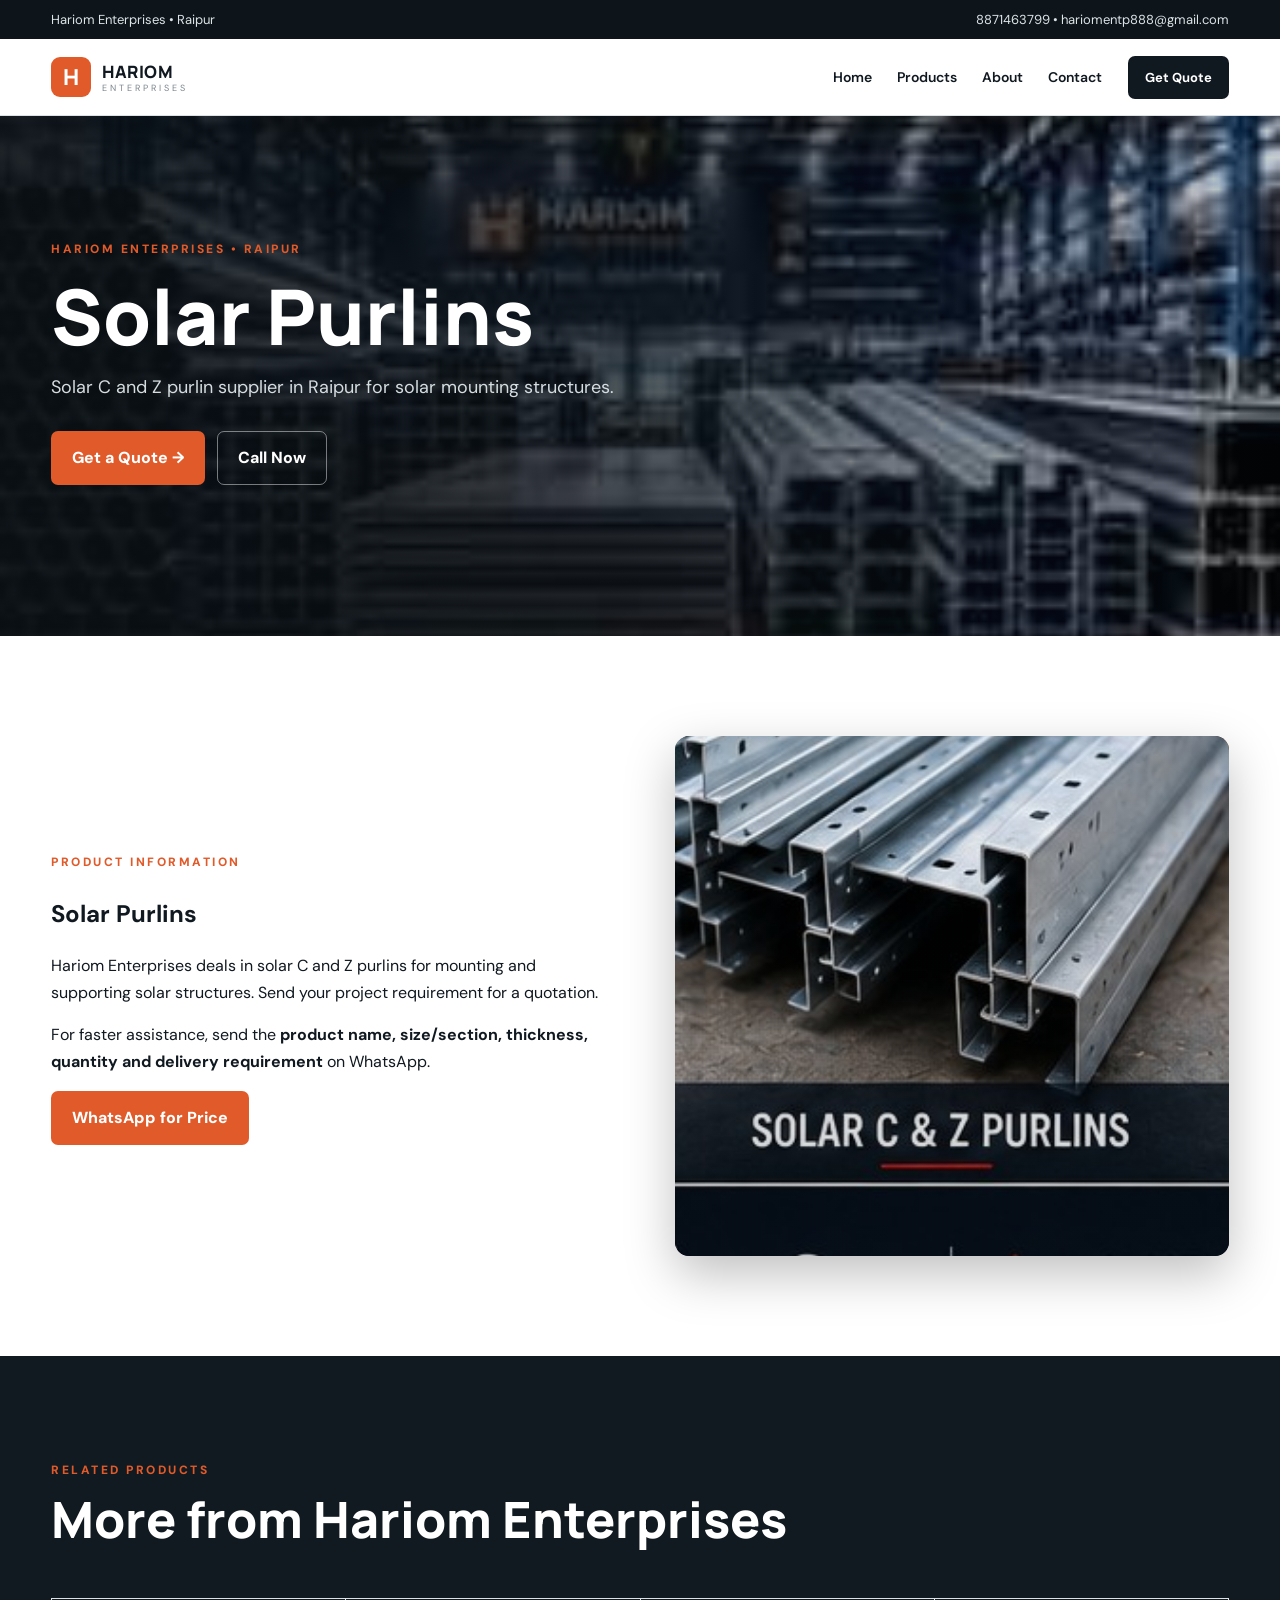
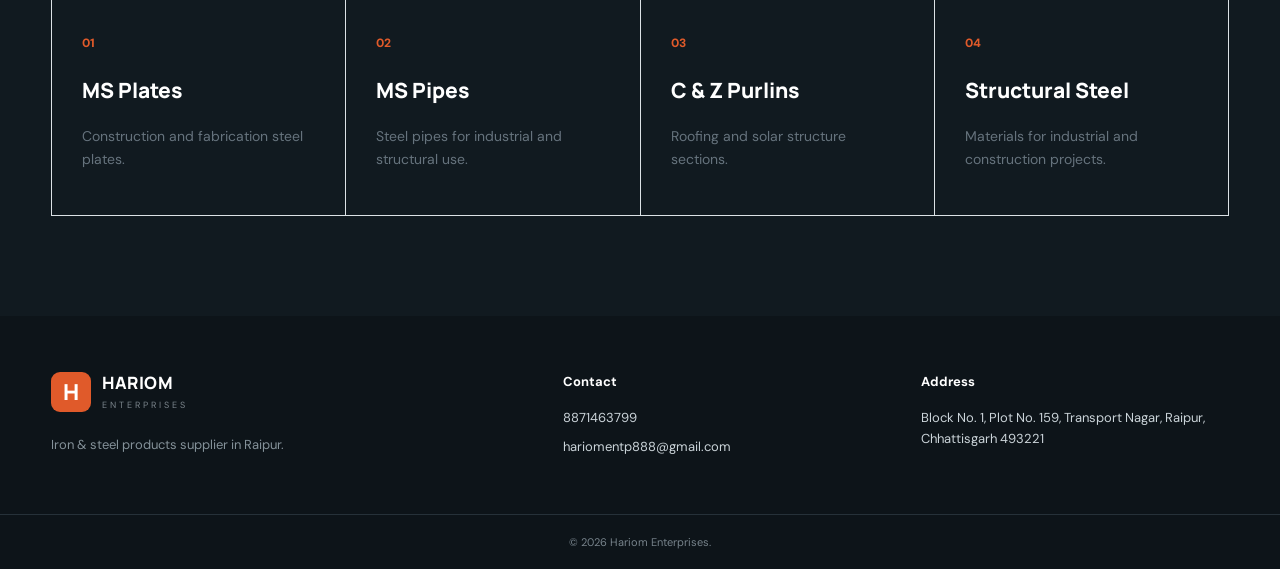
<file: solar-purlins-raipur.html>
<!DOCTYPE html>
<html lang="en"><head>
<meta charset="UTF-8"><meta name="viewport" content="width=device-width, initial-scale=1.0">
<meta name="google-site-verification" content="VO7mSsvs2NDAKOU-EGrUl00qIFv66SoZCA-icgrVNXg">
<meta name="description" content="Solar C and Z purlin supplier in Raipur for solar mounting structures."><meta name="robots" content="index, follow"><link rel="canonical" href="https://hariomentp888-dotcom.github.io/hariom-enterprises/solar-purlins-raipur.html">
<title>Solar Purlins in Raipur | Hariom Enterprises</title><link rel="stylesheet" href="style.css">
</head><body>
<div class="topbar"><div class="wrap"><span>Hariom Enterprises • Raipur</span><span>8871463799 • hariomentp888@gmail.com</span></div></div>
<header class="header"><div class="wrap nav"><a class="brand" href="index.html"><span class="brand-mark">H</span><span><b>HARIOM</b><small>ENTERPRISES</small></span></a><button class="menu">☰</button><nav><a href="index.html#home">Home</a><a href="index.html#products">Products</a><a href="index.html#about">About</a><a href="index.html#contact">Contact</a></nav><a class="nav-quote" href="https://wa.me/918871463799?text=Hello%20Hariom%20Enterprises,%20I%20need%20a%20quotation." target="_blank">Get Quote</a></div></header>
<section class="hero" style="min-height:520px"><div class="wrap hero-grid"><div class="hero-copy"><div class="eyebrow">HARIOM ENTERPRISES • RAIPUR</div><h1>Solar Purlins</h1><p>Solar C and Z purlin supplier in Raipur for solar mounting structures.</p><div class="actions"><a class="btn primary" href="https://wa.me/918871463799?text=Hello%20Hariom%20Enterprises,%20I%20need%20a%20quotation%20for%20Solar Purlins." target="_blank">Get a Quote →</a><a class="btn ghost" href="tel:+918871463799">Call Now</a></div></div></div></section>
<section class="section"><div class="wrap split-grid"><div><span class="kicker">PRODUCT INFORMATION</span><h2>Solar Purlins</h2><p>Hariom Enterprises deals in solar C and Z purlins for mounting and supporting solar structures. Send your project requirement for a quotation.</p><p>For faster assistance, send the <b>product name, size/section, thickness, quantity and delivery requirement</b> on WhatsApp.</p><a class="btn primary" href="https://wa.me/918871463799?text=Hello%20Hariom%20Enterprises,%20please%20quote%20for%20Solar Purlins." target="_blank">WhatsApp for Price</a></div><div class="image-panel"><img src="images/solar-purlins.jpg" alt="Solar Purlins industrial steel supply" loading="lazy" decoding="async"></div></div></section>
<section class="dark section"><div class="wrap"><div class="section-head"><div><span class="kicker">RELATED PRODUCTS</span><h2>More from Hariom Enterprises</h2></div></div><div class="why-grid"><a class="why" href="ms-plates-raipur.html"><i>01</i><h3>MS Plates</h3><p>Construction and fabrication steel plates.</p></a><a class="why" href="ms-pipes-raipur.html"><i>02</i><h3>MS Pipes</h3><p>Steel pipes for industrial and structural use.</p></a><a class="why" href="c-purlins-raipur.html"><i>03</i><h3>C & Z Purlins</h3><p>Roofing and solar structure sections.</p></a><a class="why" href="structural-steel-raipur.html"><i>04</i><h3>Structural Steel</h3><p>Materials for industrial and construction projects.</p></a></div></div></section>
<footer><div class="wrap footer-grid"><div><a class="brand footer-brand" href="index.html"><span class="brand-mark">H</span><span><b>HARIOM</b><small>ENTERPRISES</small></span></a><p>Iron & steel products supplier in Raipur.</p></div><div><b>Contact</b><a href="tel:+918871463799">8871463799</a><a href="mailto:hariomentp888@gmail.com">hariomentp888@gmail.com</a></div><div><b>Address</b><span>Block No. 1, Plot No. 159, Transport Nagar, Raipur, Chhattisgarh 493221</span></div></div><div class="copyright">© 2026 Hariom Enterprises.</div></footer>
<script src="script.js"></script></body></html>
</file>
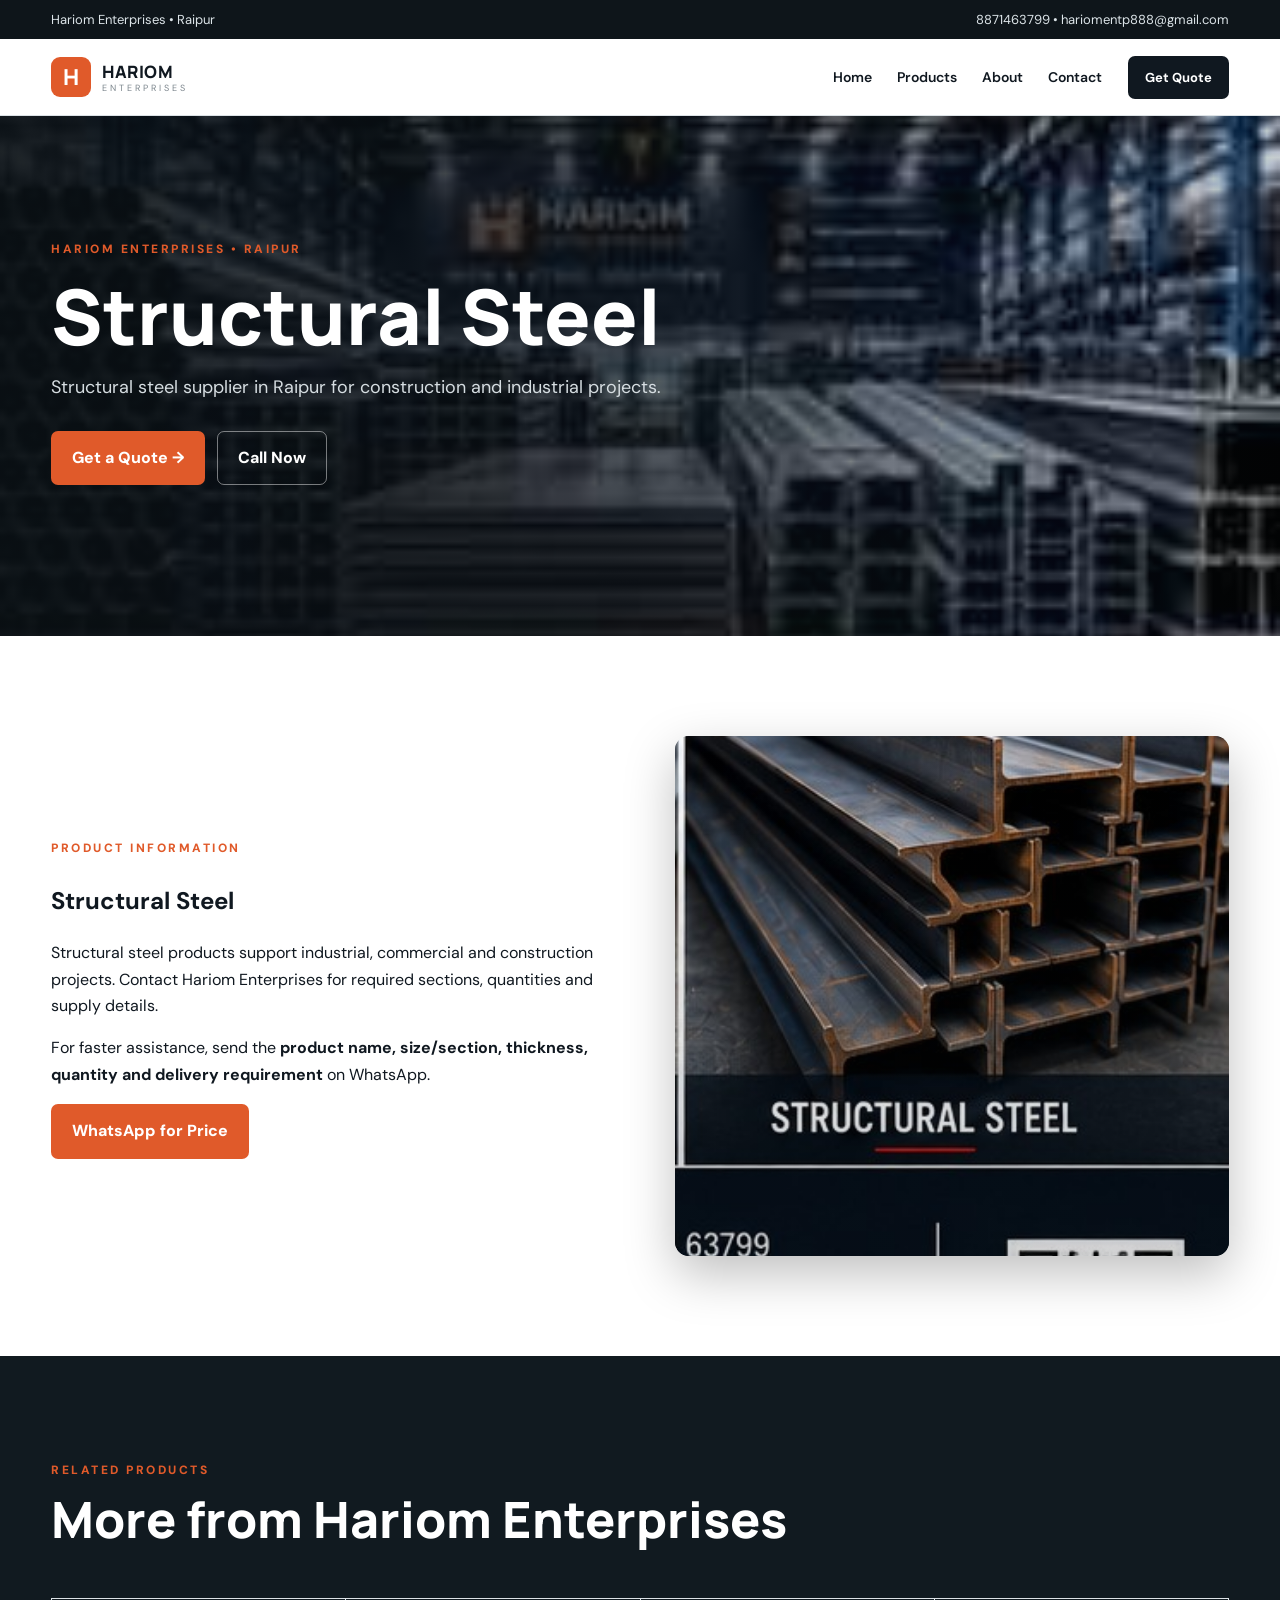
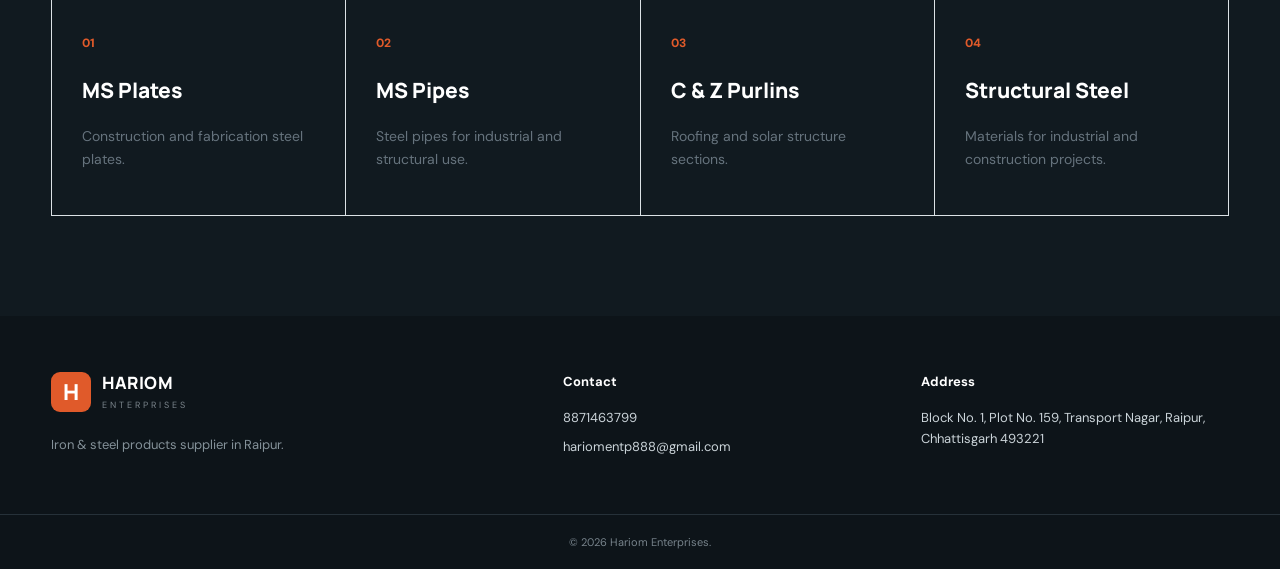
<file: structural-steel-raipur.html>
<!DOCTYPE html>
<html lang="en"><head>
<meta charset="UTF-8"><meta name="viewport" content="width=device-width, initial-scale=1.0">
<meta name="google-site-verification" content="VO7mSsvs2NDAKOU-EGrUl00qIFv66SoZCA-icgrVNXg">
<meta name="description" content="Structural steel supplier in Raipur for construction and industrial projects."><meta name="robots" content="index, follow"><link rel="canonical" href="https://hariomentp888-dotcom.github.io/hariom-enterprises/structural-steel-raipur.html">
<title>Structural Steel in Raipur | Hariom Enterprises</title><link rel="stylesheet" href="style.css">
</head><body>
<div class="topbar"><div class="wrap"><span>Hariom Enterprises • Raipur</span><span>8871463799 • hariomentp888@gmail.com</span></div></div>
<header class="header"><div class="wrap nav"><a class="brand" href="index.html"><span class="brand-mark">H</span><span><b>HARIOM</b><small>ENTERPRISES</small></span></a><button class="menu">☰</button><nav><a href="index.html#home">Home</a><a href="index.html#products">Products</a><a href="index.html#about">About</a><a href="index.html#contact">Contact</a></nav><a class="nav-quote" href="https://wa.me/918871463799?text=Hello%20Hariom%20Enterprises,%20I%20need%20a%20quotation." target="_blank">Get Quote</a></div></header>
<section class="hero" style="min-height:520px"><div class="wrap hero-grid"><div class="hero-copy"><div class="eyebrow">HARIOM ENTERPRISES • RAIPUR</div><h1>Structural Steel</h1><p>Structural steel supplier in Raipur for construction and industrial projects.</p><div class="actions"><a class="btn primary" href="https://wa.me/918871463799?text=Hello%20Hariom%20Enterprises,%20I%20need%20a%20quotation%20for%20Structural Steel." target="_blank">Get a Quote →</a><a class="btn ghost" href="tel:+918871463799">Call Now</a></div></div></div></section>
<section class="section"><div class="wrap split-grid"><div><span class="kicker">PRODUCT INFORMATION</span><h2>Structural Steel</h2><p>Structural steel products support industrial, commercial and construction projects. Contact Hariom Enterprises for required sections, quantities and supply details.</p><p>For faster assistance, send the <b>product name, size/section, thickness, quantity and delivery requirement</b> on WhatsApp.</p><a class="btn primary" href="https://wa.me/918871463799?text=Hello%20Hariom%20Enterprises,%20please%20quote%20for%20Structural Steel." target="_blank">WhatsApp for Price</a></div><div class="image-panel"><img src="images/structural-steel.jpg" alt="Structural Steel industrial steel supply" loading="lazy" decoding="async"></div></div></section>
<section class="dark section"><div class="wrap"><div class="section-head"><div><span class="kicker">RELATED PRODUCTS</span><h2>More from Hariom Enterprises</h2></div></div><div class="why-grid"><a class="why" href="ms-plates-raipur.html"><i>01</i><h3>MS Plates</h3><p>Construction and fabrication steel plates.</p></a><a class="why" href="ms-pipes-raipur.html"><i>02</i><h3>MS Pipes</h3><p>Steel pipes for industrial and structural use.</p></a><a class="why" href="c-purlins-raipur.html"><i>03</i><h3>C & Z Purlins</h3><p>Roofing and solar structure sections.</p></a><a class="why" href="structural-steel-raipur.html"><i>04</i><h3>Structural Steel</h3><p>Materials for industrial and construction projects.</p></a></div></div></section>
<footer><div class="wrap footer-grid"><div><a class="brand footer-brand" href="index.html"><span class="brand-mark">H</span><span><b>HARIOM</b><small>ENTERPRISES</small></span></a><p>Iron & steel products supplier in Raipur.</p></div><div><b>Contact</b><a href="tel:+918871463799">8871463799</a><a href="mailto:hariomentp888@gmail.com">hariomentp888@gmail.com</a></div><div><b>Address</b><span>Block No. 1, Plot No. 159, Transport Nagar, Raipur, Chhattisgarh 493221</span></div></div><div class="copyright">© 2026 Hariom Enterprises.</div></footer>
<script src="script.js"></script></body></html>
</file>
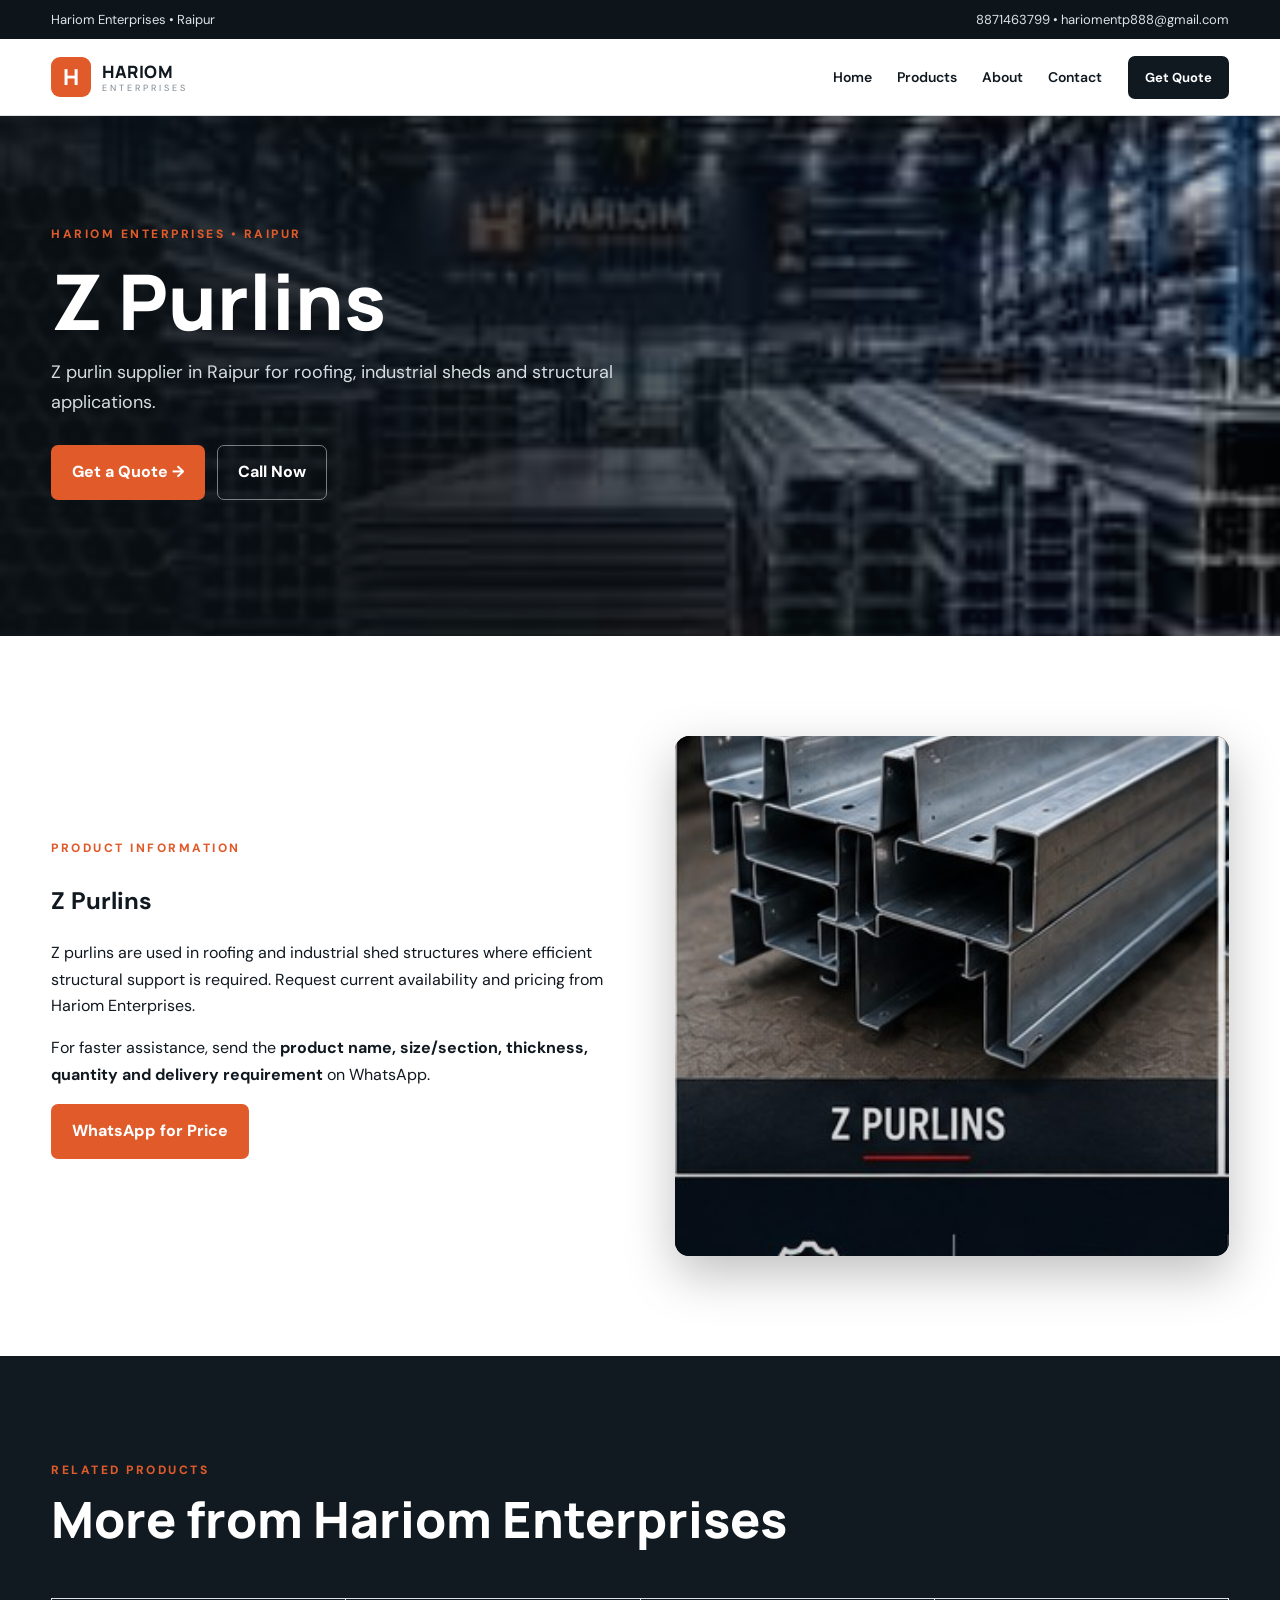
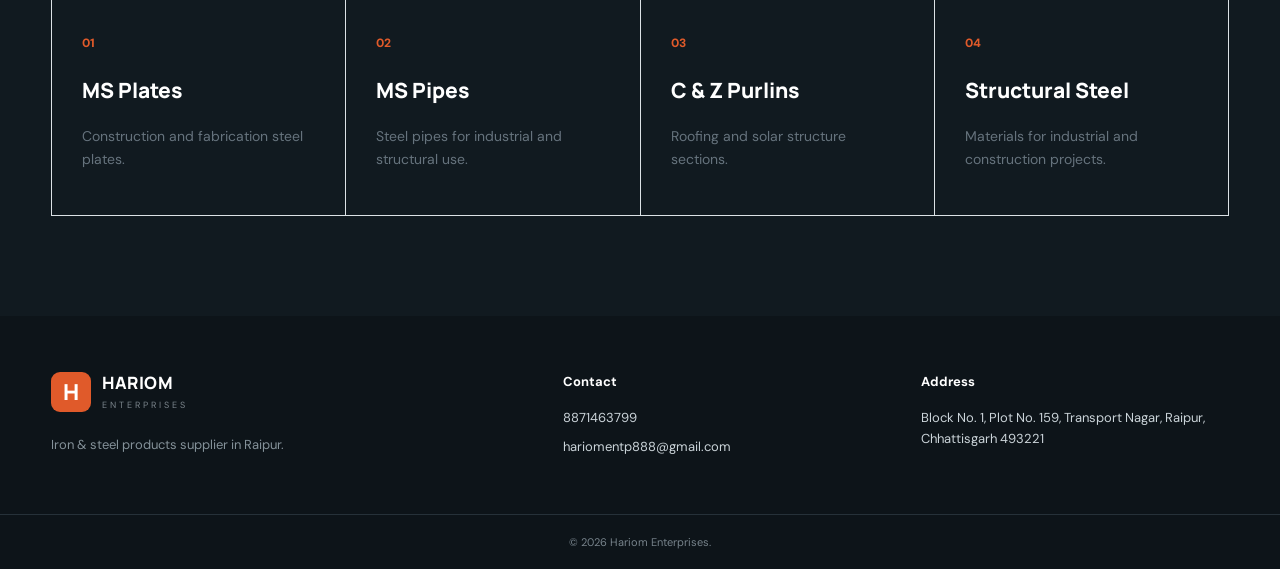
<file: z-purlins-raipur.html>
<!DOCTYPE html>
<html lang="en"><head>
<meta charset="UTF-8"><meta name="viewport" content="width=device-width, initial-scale=1.0">
<meta name="google-site-verification" content="VO7mSsvs2NDAKOU-EGrUl00qIFv66SoZCA-icgrVNXg">
<meta name="description" content="Z purlin supplier in Raipur for roofing, industrial sheds and structural applications."><meta name="robots" content="index, follow"><link rel="canonical" href="https://hariomentp888-dotcom.github.io/hariom-enterprises/z-purlins-raipur.html">
<title>Z Purlins in Raipur | Hariom Enterprises</title><link rel="stylesheet" href="style.css">
</head><body>
<div class="topbar"><div class="wrap"><span>Hariom Enterprises • Raipur</span><span>8871463799 • hariomentp888@gmail.com</span></div></div>
<header class="header"><div class="wrap nav"><a class="brand" href="index.html"><span class="brand-mark">H</span><span><b>HARIOM</b><small>ENTERPRISES</small></span></a><button class="menu">☰</button><nav><a href="index.html#home">Home</a><a href="index.html#products">Products</a><a href="index.html#about">About</a><a href="index.html#contact">Contact</a></nav><a class="nav-quote" href="https://wa.me/918871463799?text=Hello%20Hariom%20Enterprises,%20I%20need%20a%20quotation." target="_blank">Get Quote</a></div></header>
<section class="hero" style="min-height:520px"><div class="wrap hero-grid"><div class="hero-copy"><div class="eyebrow">HARIOM ENTERPRISES • RAIPUR</div><h1>Z Purlins</h1><p>Z purlin supplier in Raipur for roofing, industrial sheds and structural applications.</p><div class="actions"><a class="btn primary" href="https://wa.me/918871463799?text=Hello%20Hariom%20Enterprises,%20I%20need%20a%20quotation%20for%20Z Purlins." target="_blank">Get a Quote →</a><a class="btn ghost" href="tel:+918871463799">Call Now</a></div></div></div></section>
<section class="section"><div class="wrap split-grid"><div><span class="kicker">PRODUCT INFORMATION</span><h2>Z Purlins</h2><p>Z purlins are used in roofing and industrial shed structures where efficient structural support is required. Request current availability and pricing from Hariom Enterprises.</p><p>For faster assistance, send the <b>product name, size/section, thickness, quantity and delivery requirement</b> on WhatsApp.</p><a class="btn primary" href="https://wa.me/918871463799?text=Hello%20Hariom%20Enterprises,%20please%20quote%20for%20Z Purlins." target="_blank">WhatsApp for Price</a></div><div class="image-panel"><img src="images/z-purlins.jpg" alt="Z Purlins industrial steel supply" loading="lazy" decoding="async"></div></div></section>
<section class="dark section"><div class="wrap"><div class="section-head"><div><span class="kicker">RELATED PRODUCTS</span><h2>More from Hariom Enterprises</h2></div></div><div class="why-grid"><a class="why" href="ms-plates-raipur.html"><i>01</i><h3>MS Plates</h3><p>Construction and fabrication steel plates.</p></a><a class="why" href="ms-pipes-raipur.html"><i>02</i><h3>MS Pipes</h3><p>Steel pipes for industrial and structural use.</p></a><a class="why" href="c-purlins-raipur.html"><i>03</i><h3>C & Z Purlins</h3><p>Roofing and solar structure sections.</p></a><a class="why" href="structural-steel-raipur.html"><i>04</i><h3>Structural Steel</h3><p>Materials for industrial and construction projects.</p></a></div></div></section>
<footer><div class="wrap footer-grid"><div><a class="brand footer-brand" href="index.html"><span class="brand-mark">H</span><span><b>HARIOM</b><small>ENTERPRISES</small></span></a><p>Iron & steel products supplier in Raipur.</p></div><div><b>Contact</b><a href="tel:+918871463799">8871463799</a><a href="mailto:hariomentp888@gmail.com">hariomentp888@gmail.com</a></div><div><b>Address</b><span>Block No. 1, Plot No. 159, Transport Nagar, Raipur, Chhattisgarh 493221</span></div></div><div class="copyright">© 2026 Hariom Enterprises.</div></footer>
<script src="script.js"></script></body></html>
</file>
<file: style.css>
@import url('https://fonts.googleapis.com/css2?family=DM+Sans:wght@400;500;600;700&family=Manrope:wght@700;800&display=swap');
:root{--ink:#101820;--steel:#27343d;--muted:#66737d;--line:#dce2e6;--paper:#f6f7f8;--accent:#e05a2a;--white:#fff;--shadow:0 18px 50px rgba(16,24,32,.12)}
*{box-sizing:border-box}html{scroll-behavior:smooth}body{margin:0;font-family:"DM Sans",Arial,sans-serif;color:var(--ink);background:#fff;line-height:1.65}a{text-decoration:none;color:inherit}.wrap{width:min(1180px,92%);margin:auto}.topbar{background:#0e151a;color:#dce4e8;font-size:13px}.topbar .wrap{display:flex;justify-content:space-between;padding:9px 0}.header{position:sticky;top:0;z-index:20;background:rgba(255,255,255,.96);backdrop-filter:blur(12px);border-bottom:1px solid var(--line)}.nav{height:76px;display:flex;align-items:center;gap:26px}.brand{display:flex;align-items:center;gap:11px;margin-right:auto}.brand-mark{width:40px;height:40px;border-radius:9px;background:var(--accent);color:#fff;display:grid;place-items:center;font:800 22px Manrope}.brand b{display:block;font:800 17px Manrope;letter-spacing:.5px}.brand small{display:block;font-size:9px;letter-spacing:3px;color:#7b858c;margin-top:-2px}.nav nav{display:flex;gap:25px;font-size:14px;font-weight:600}.nav nav a:hover{color:var(--accent)}.nav-quote{background:var(--ink);color:#fff;padding:11px 17px;border-radius:7px;font-weight:700;font-size:13px}.menu{display:none;border:0;background:none;font-size:24px}.hero{position:relative;min-height:690px;display:grid;align-items:center;background:linear-gradient(90deg,rgba(10,16,20,.92) 0%,rgba(10,16,20,.72) 48%,rgba(10,16,20,.2) 100%),url("images/hariom-steel-hero.jpg?v=20260815-6") center/cover}.hero-grid{position:relative;z-index:1;display:grid;grid-template-columns:1.3fr .7fr;gap:80px;align-items:center;color:#fff}.eyebrow,.kicker{font-size:12px;letter-spacing:2.5px;font-weight:800;color:var(--accent)}.hero h1{font:800 clamp(44px,6vw,78px)/1.02 Manrope;margin:17px 0}.hero h1 em{color:#e8edf0;font-style:normal}.hero p{max-width:650px;font-size:18px;color:#d6dde1}.actions{display:flex;gap:12px;margin:28px 0}.btn{display:inline-flex;justify-content:center;align-items:center;padding:13px 20px;border-radius:7px;font-weight:800;border:1px solid transparent;cursor:pointer}.btn.primary{background:var(--accent);color:#fff}.btn.ghost{border-color:rgba(255,255,255,.45);color:#fff}.hero-points{display:flex;gap:20px;flex-wrap:wrap;font-size:12px;color:#d8e0e4}.hero-card{background:rgba(255,255,255,.95);color:var(--ink);padding:32px;border-radius:14px;box-shadow:var(--shadow);transform:translateY(35px)}.hero-card h2{font:800 30px Manrope;line-height:1.15}.hero-card p{color:var(--muted);font-size:14px}.card-label{font-size:11px;font-weight:800;letter-spacing:2px;color:var(--accent)}.mini-stat{border-top:1px solid var(--line);padding-top:15px;margin-top:25px}.mini-stat b{display:block;font:800 24px Manrope}.mini-stat span{font-size:13px;color:var(--muted)}.trust-strip{background:#141d23;color:#fff}.trust{display:flex;justify-content:space-between;gap:20px;padding:18px 0;font-size:10px;letter-spacing:2px;font-weight:800;color:#aeb9bf}.section{padding:100px 0}.section-head{display:flex;justify-content:space-between;gap:50px;align-items:end;margin-bottom:42px}.section-head h2,.content-panel h2,.contact-section h2{font:800 clamp(32px,4vw,50px)/1.1 Manrope;margin:9px 0}.section-head>p{max-width:420px;color:var(--muted)}.center{display:block;text-align:center}.center h2{margin-bottom:0}.product-grid{display:grid;grid-template-columns:repeat(4,1fr);gap:18px}.product{border:1px solid var(--line);border-radius:12px;overflow:hidden;background:#fff;transition:.25s;box-shadow:0 4px 15px rgba(0,0,0,.03)}.product:hover{transform:translateY(-6px);box-shadow:var(--shadow);border-color:#c6cdd2}.product-img{height:190px;background-size:cover;background-position:center}.plates{background-image:url("images/ms-plates.jpg?v=20260815-6")}.pipes{background-image:url("images/ms-pipes.jpg?v=20260815-6")}.tubes{background-image:url("images/ms-square-tubes.jpg?v=20260815-6")}.cpurlin{background-image:url("images/c-purlins.jpg?v=20260815-6")}.zpurlin{background-image:url("images/z-purlins.jpg?v=20260815-6")}.solar{background-image:url("images/solar-purlins.jpg?v=20260815-6")}.structural{background-image:url("images/structural-steel.jpg?v=20260815-6")}.product-body{padding:20px}.product-body>span{font-size:10px;font-weight:800;color:var(--accent)}.product h3{font:800 21px Manrope;margin:5px 0}.product p{font-size:13px;color:var(--muted);min-height:62px}.product b{font-size:12px}.dark{background:#111a20;color:#fff}.split-grid{display:grid;grid-template-columns:1fr 1fr;gap:70px;align-items:center}.image-panel{border-radius:14px;overflow:hidden;background:#111a20 url("images/structural-steel.jpg?v=20260815-9") center/cover no-repeat;min-height:520px;box-shadow:0 18px 50px rgba(0,0,0,.25);position:relative}.image-panel::after{content:"";position:absolute;inset:0;background:linear-gradient(180deg,rgba(8,13,17,.02),rgba(8,13,17,.18));pointer-events:none}.image-panel img{display:block;width:100%;height:520px;object-fit:cover;border-radius:14px}.content-panel p{color:#b7c2c8}.checks{display:grid;grid-template-columns:1fr 1fr;gap:12px;margin-top:28px;color:#e4eaed;font-weight:600;font-size:14px}.why-grid{display:grid;grid-template-columns:repeat(4,1fr);border-top:1px solid var(--line);border-left:1px solid var(--line)}.why{padding:30px;border-right:1px solid var(--line);border-bottom:1px solid var(--line)}.why i{font-style:normal;color:var(--accent);font-weight:800;font-size:12px}.why h3{font:800 21px Manrope}.why p{color:var(--muted);font-size:14px}.image-banner{padding:80px 0;background:linear-gradient(90deg,rgba(8,13,17,.93),rgba(8,13,17,.55)),url("images/hariom-steel-hero.jpg?v=20260815-6") center/cover;color:#fff}.banner-inner{display:flex;justify-content:space-between;align-items:center;gap:30px}.banner-inner h2{font:800 42px Manrope;margin:8px 0}.banner-inner p{color:#d0d8dc}.contact-section{background:var(--paper)}.contact-grid{display:grid;grid-template-columns:1.1fr .9fr;gap:70px}.contact-section p{color:var(--muted)}.contact-list{margin-top:30px;display:grid;gap:18px}.contact-list div{display:grid;gap:2px}.contact-list b{font-size:11px;text-transform:uppercase;letter-spacing:1.5px;color:var(--accent)}.contact-list a{font-weight:700}.quote-box{background:#fff;padding:30px;border-radius:14px;box-shadow:var(--shadow)}.quote-box h3{font:800 25px Manrope;margin-top:0}.quote-box form{display:grid;gap:12px}.quote-box input,.quote-box textarea{width:100%;padding:13px 14px;border:1px solid var(--line);border-radius:7px;font:inherit;background:#fff}.quote-box textarea{resize:vertical}footer{background:#0d1419;color:#cbd4d9;padding:55px 0 0}.footer-grid{display:grid;grid-template-columns:1.5fr 1fr 1fr;gap:50px}.footer-grid>div{display:flex;flex-direction:column;gap:8px;font-size:13px}.footer-grid b{color:#fff;margin-bottom:6px}.footer-brand{margin:0}.footer-grid p{color:#849199}.copyright{text-align:center;border-top:1px solid #263139;margin-top:45px;padding:18px;font-size:11px;color:#77838b}@media(max-width:900px){.nav nav,.nav-quote{display:none}.menu{display:block;order:3}.nav{position:relative}.nav nav.open{display:flex;position:absolute;top:76px;left:0;right:0;background:#fff;padding:20px;flex-direction:column;box-shadow:var(--shadow)}.hero-grid,.split-grid,.contact-grid{grid-template-columns:1fr}.hero{min-height:760px}.hero-card{transform:none}.product-grid{grid-template-columns:repeat(2,1fr)}.why-grid{grid-template-columns:repeat(2,1fr)}.section-head{display:block}.section-head>p{margin-top:18px}.topbar .wrap{display:none}.banner-inner{display:block}.banner-inner .btn{margin-top:20px}.image-panel{min-height:420px}.image-panel img{height:420px}}@media(max-width:560px){.product-grid,.why-grid{grid-template-columns:1fr}.hero h1{font-size:46px}.section{padding:70px 0}.hero{min-height:720px}.hero-points{display:grid}.checks{grid-template-columns:1fr}.footer-grid{grid-template-columns:1fr}.actions{flex-direction:column}.btn{width:100%}.image-panel{min-height:360px}.image-panel img{height:360px}}
</file>
